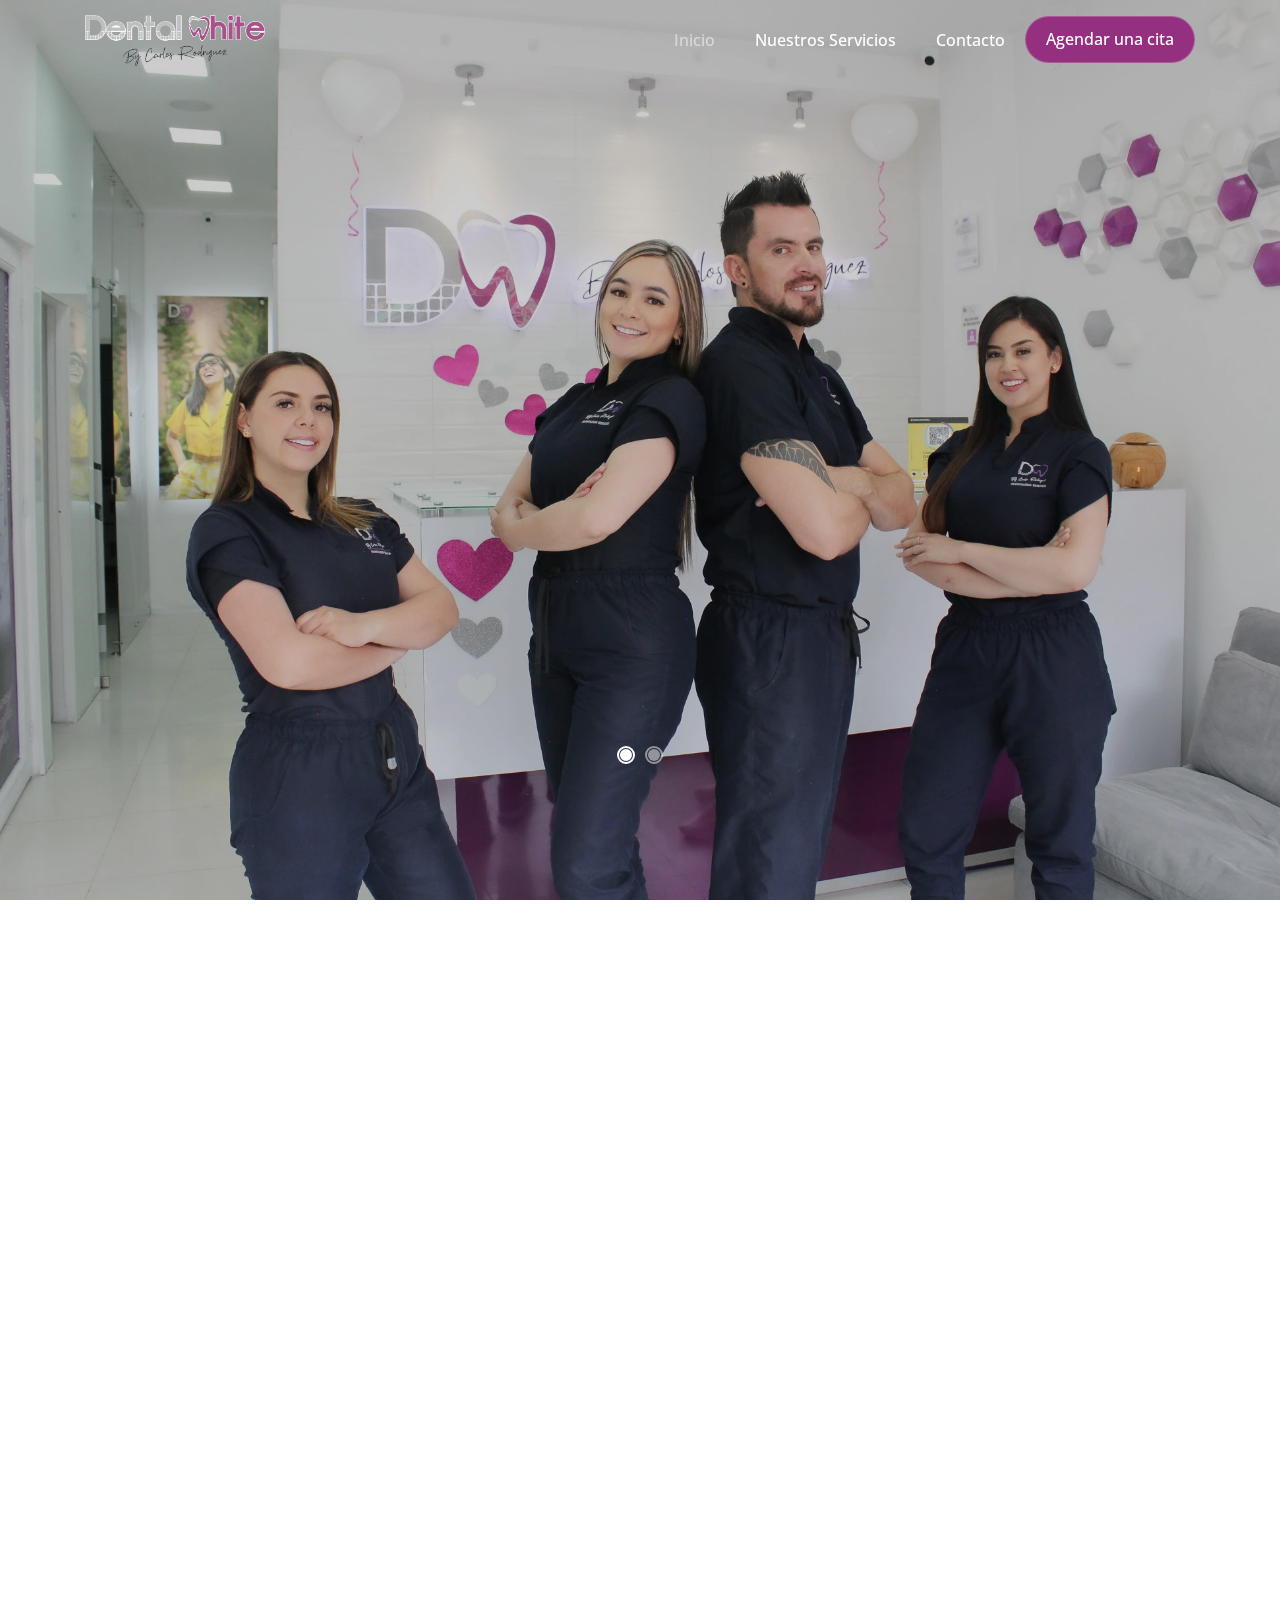
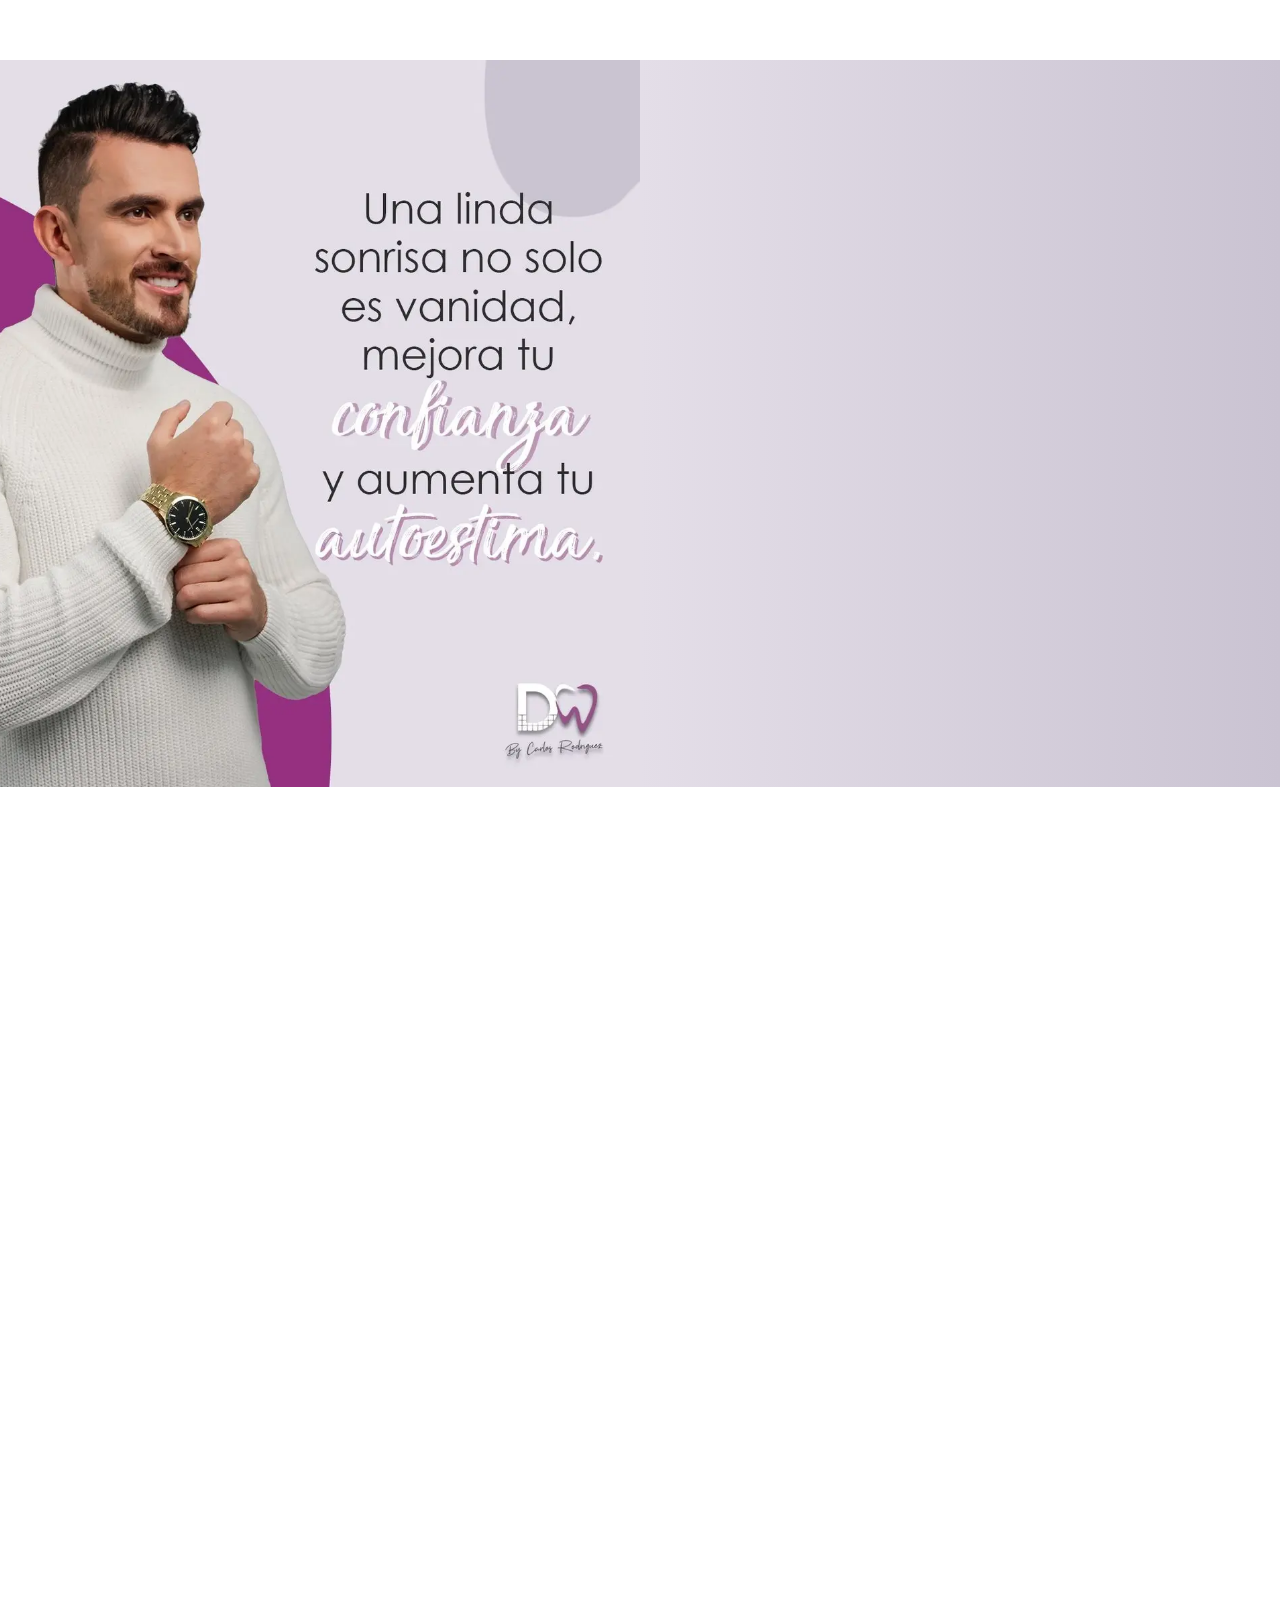
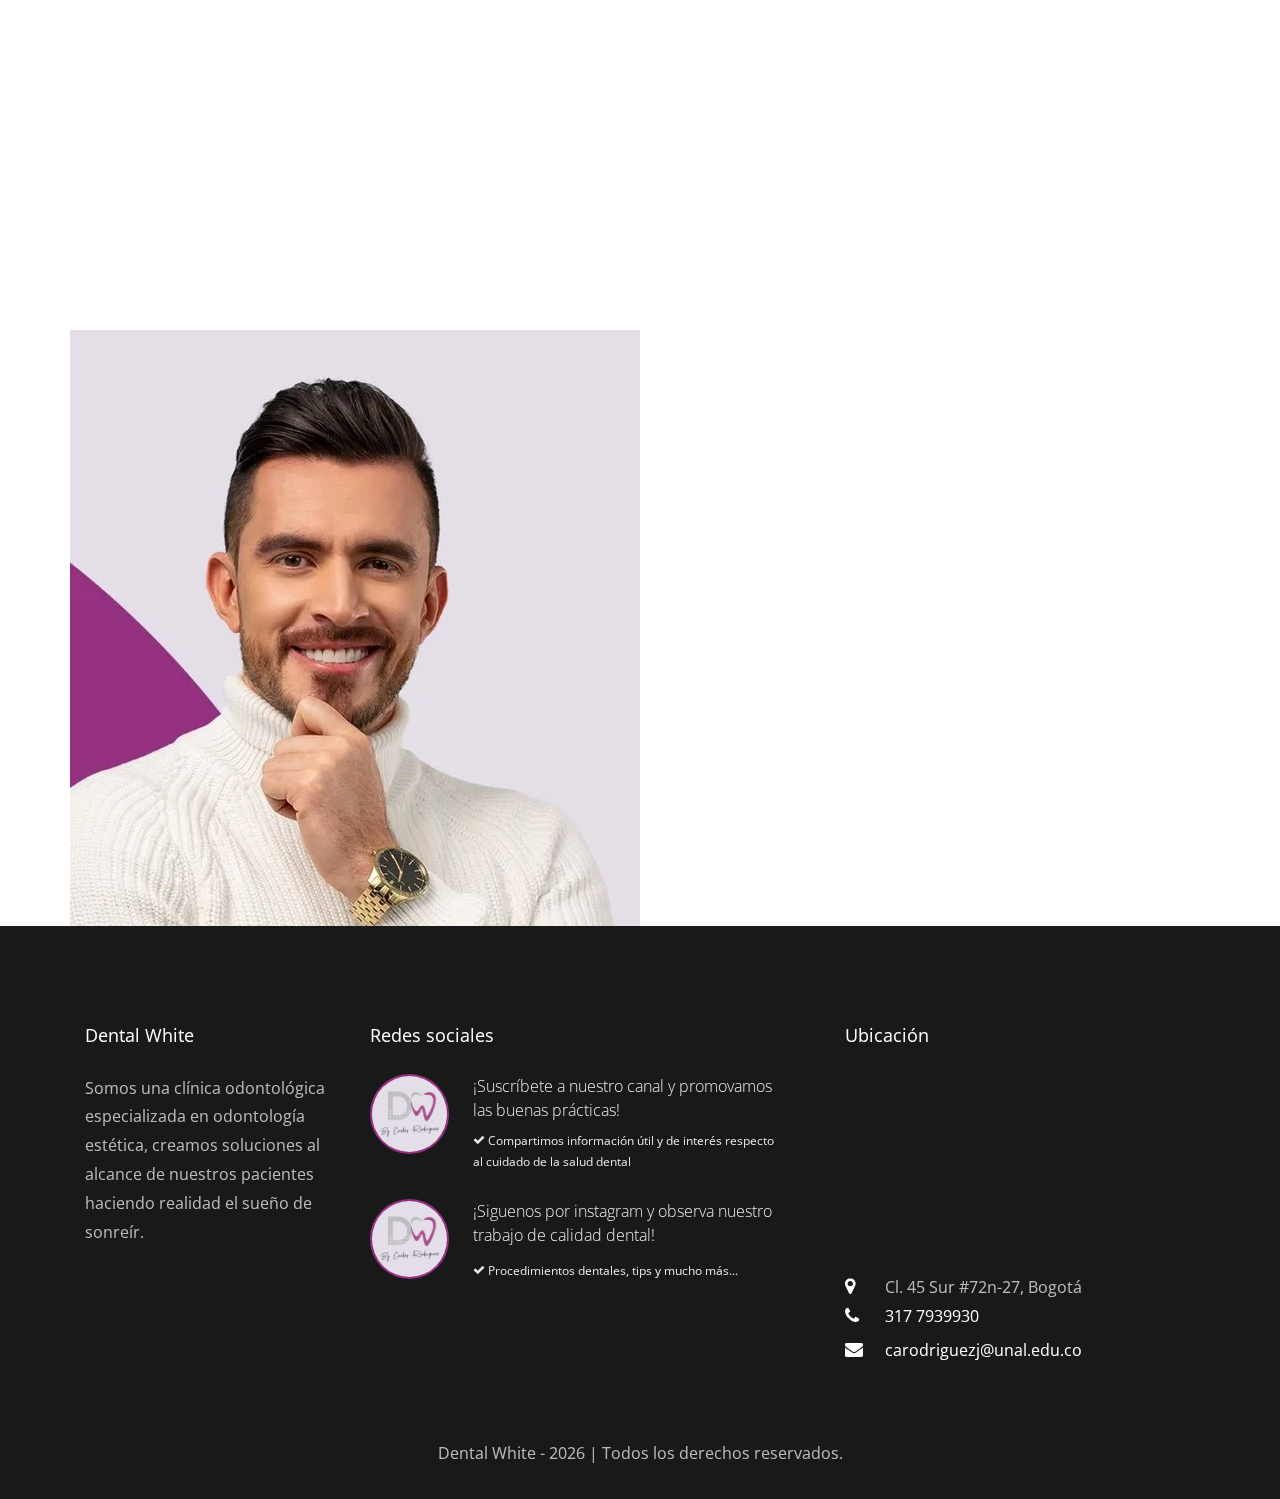
<file: index.html>
<!DOCTYPE html>
<html lang="es">

<head>
    <title>Dental White - Inicio</title>
    <meta charset="utf-8">
    <meta name="viewport" content="width=device-width, initial-scale=1, shrink-to-fit=no">
    <meta name="keywords" content="dentalwhite,dental white,clínica odontológica,odontología estética,odontología,estética dental,salud dental,atención dental,atención dental profesional,innovación odontológica,sonrisa,blanqueamiento dental,periodoncia,diseño de sonrisa,ortodoncia,implantes dentales,cirugía oral,endodoncia,Odontología Bogotá,Clínica dental Bogotá,Dentista en Bogotá,Implantes dentales Bogotá,Blanqueamiento dental Bogotá,Ortodoncia Bogotá,Odontólogo Bogotá,Salud dental Bogotá,Periodoncia Bogotá,Endodoncia Bogotá,Diseño de sonrisa Bogotá,Atención dental Bogotá,Consultorio dental Bogotá,Odontología estética Bogotá">
    <meta name="description" content="Somos una clínica odontológica especializada en odontología estética, creamos soluciones al alcance de nuestros pacientes haciendo realidad el sueño de sonreír.">
    <meta property="og:image" content="./images/2023/IMG_2258.jpg">
    <link href="https://fonts.googleapis.com/css?family=Open+Sans:300,400,500,600,700" rel="stylesheet">
    <link rel="stylesheet" href="./css/open-iconic-bootstrap.min.css">
    <link rel="stylesheet" href="./css/animate.css">
    <link rel="stylesheet" href="./css/owl.carousel.min.css">
    <link rel="stylesheet" href="./css/owl.theme.default.min.css">
    <link rel="stylesheet" href="./css/magnific-popup.css">
    <link rel="stylesheet" href="./css/aos.css">
    <link rel="stylesheet" href="./css/ionicons.min.css">
    <link rel="stylesheet" href="./css/bootstrap-datepicker.css">
    <link rel="stylesheet" href="./css/jquery.timepicker.css">
    <link rel="stylesheet" href="./css/flaticon.css">
    <link rel="stylesheet" href="./css/icomoon.css">
    <link rel="stylesheet" href="./css/style.css">
</head>

<body>
    <nav class="navbar navbar-expand-lg navbar-dark ftco_navbar bg-dark ftco-navbar-light" id="ftco-navbar">
        <div class="container">
            <a class="navbar-brand" href="index.html"><img class="logo img-responsive" src="./images/logo_dental.png" alt="Logo Dental White by Carlos Rodriguez"></a>
            <button class="navbar-toggler" type="button" data-toggle="collapse" data-target="#ftco-nav" aria-controls="ftco-nav" aria-expanded="false" aria-label="Menu de navegación">
	            <span class="oi oi-menu"></span> Menu
	        </button>

            <div class="collapse navbar-collapse" id="ftco-nav">
                <ul class="navbar-nav ml-auto">
                    <li class="nav-item active"><a href="index.html" class="nav-link">Inicio</a></li>
                    <li class="nav-item"><a href="./services.html" class="nav-link">Nuestros Servicios</a></li>
                    <!--<li class="nav-item"><a href="blog.html" class="nav-link">Blog</a></li>-->
                    <li class="nav-item"><a href="./contact.html" class="nav-link">Contacto</a></li>
                    <li class="nav-item cta"><a class="nav-link" href="https://wa.me/573177939930?text=Cordial+Saludo%2C+me+estoy+comunicando+desde+la+p%C3%A1gina+web%2C+quisiera+agendar+una+cita" target="_blank" rel="noopener noreferrer"><span>Agendar una cita</span></a></li>
                </ul>
            </div>
        </div>
    </nav>
    <!-- END nav -->
    
    <section class="home-slider owl-carousel">
        <div class="slider-item" style="background-image: url('./images/2023/IMG_2258.webp');">
            <div class="overlay"></div>
            <div class="container">
                <div class="row slider-text align-items-center" data-scrollax-parent="tSomos una clínica odontológica especializada en odontología estética, creamos soluciones al alcance de nuestros pacientes haciendo realidad el sueño de sonreír.rue">
                    <div class="col-md-8 col-sm-12 ftco-animate" data-scrollax=" properties: { translateY: '70%' }">
                        <h1 class="mb-4" data-scrollax="properties: { translateY: '30%', opacity: 1.6 }">Transformamos tu sonrisa</h1>
                        <p class="mb-4" data-scrollax="properties: { translateY: '30%', opacity: 1.6 }">La sonrisa de tus sueños, a solo un clic de distancia</p>
                        <p data-scrollax="properties: { translateY: '30%', opacity: 1.6 }"><a href="https://wa.me/573177939930?text=Cordial+Saludo%2C+me+estoy+comunicando+desde+la+p%C3%A1gina+web%2C+quisiera+agendar+una+cita" target="_blank" rel="noopener noreferrer" class="btn btn-primary px-4 py-3">¡Agenda tu cita ahora!</a></p>
                    </div>
                </div>
            </div>
        </div>
        <div class="slider-item" style="background-image: url('./images/2023/IMG_2260.webp');">
            <div class="overlay"></div>
            <div class="container">
                <div class="row slider-text align-items-center" data-scrollax-parent="true">
                    <div class="col-md-8 col-sm-12 ftco-animate" data-scrollax=" properties: { translateY: '70%' }">
                        <h1 class="mb-4" data-scrollax="properties: { translateY: '30%', opacity: 1.6 }">Sonríe con confianza: Tu sonrisa perfecta, nuestra pasión</h1>
                        <p class="mb-4">Más que una sonrisa: una obra maestra de confianza y estilo</p>
                        <p><a href="https://wa.me/573177939930?text=Cordial+Saludo%2C+me+estoy+comunicando+desde+la+p%C3%A1gina+web%2C+quisiera+agendar+una+cita" target="_blank" rel="noopener noreferrer" class="btn btn-primary px-4 py-3">¡Agenda tu cita ahora!</a></p>
                    </div>
                </div>
            </div>
        </div>
    </section>

    <!-- <section class="ftco-intro">
        <div class="container">
            <div class="row no-gutters">
                <div class="col-md-3 color-1 p-4">
                    <h3 class="mb-4">Emergency Cases</h3>
                    <p>A small river named Duden flows by their place and supplies</p>
                    <span class="phone-number">+ (123) 456 7890</span>
                </div>
                <div class="col-md-3 color-2 p-4">
                    <h3 class="mb-4">Opening Hours</h3>
                    <p class="openinghours d-flex">
                        <span>Monday - Friday</span>
                        <span>8:00 - 19:00</span>
                    </p>
                    <p class="openinghours d-flex">
                        <span>Saturday</span>
                        <span>10:00 - 17:00</span>
                    </p>
                    <p class="openinghours d-flex">
                        <span>Sunday</span>
                        <span>10:00 - 16:00</span>
                    </p>
                </div>
                <div class="col-md-6 color-3 p-4">
                    <h3 class="mb-2">Make an Appointment</h3>
                    <form action="#" class="appointment-form">
                        <div class="row">
                            <div class="col-sm-4">
                                <div class="form-group">
                                    <div class="select-wrap">
                                        <div class="icon"><span class="ion-ios-arrow-down"></span></div>
                                        <select name="" id="" class="form-control">
                      	<option value="">Department</option>
                        <option value="">Teeth Whitening</option>
                        <option value="">Teeth CLeaning</option>
                        <option value="">Quality Brackets</option>
                        <option value="">Modern Anesthetic</option>
                      </select>
                                    </div>
                                </div>
                            </div>
                            <div class="col-sm-4">
                                <div class="form-group">
                                    <div class="icon"><span class="icon-user"></span></div>
                                    <input type="text" class="form-control" id="appointment_name" placeholder="Name">
                                </div>
                            </div>
                            <div class="col-sm-4">
                                <div class="form-group">
                                    <div class="icon"><span class="icon-paper-plane"></span></div>
                                    <input type="text" class="form-control" id="appointment_email" placeholder="Email">
                                </div>
                            </div>
                        </div>
                        <div class="row">
                            <div class="col-sm-4">
                                <div class="form-group">
                                    <div class="icon"><span class="ion-ios-calendar"></span></div>
                                    <input type="text" class="form-control appointment_date" placeholder="Date">
                                </div>
                            </div>
                            <div class="col-sm-4">
                                <div class="form-group">
                                    <div class="icon"><span class="ion-ios-clock"></span></div>
                                    <input type="text" class="form-control appointment_time" placeholder="Time">
                                </div>
                            </div>
                            <div class="col-sm-4">
                                <div class="form-group">
                                    <div class="icon"><span class="icon-phone2"></span></div>
                                    <input type="text" class="form-control" id="phone" placeholder="Phone">
                                </div>
                            </div>
                        </div>

                        <div class="form-group">
                            <input type="submit" value="Make an Appointment" class="btn btn-primary">
                        </div>
                    </form>
                </div>
            </div>
        </div>
    </section> -->

    <section class="ftco-section ftco-services" id="services">
        <div class="container">
            <div class="row justify-content-center mb-5 pb-2">
                <div class="col-md-7 text-center heading-section ftco-animate">
                    <h2 class="mb-2">Nuestros servicios</h2>
                    <p>Nos apasiona el trabajo bien hecho, por eso vamos más allá de crear una sonrisa bonita, la salud dental, el correcto funcionamiento de tu boca y tu autoestima, proporcionamos soluciones soluciones al alcance de nuestros pacientes.</p>
                </div>
            </div>
            <div class="row">
                <div class="col-md-3 d-flex align-self-stretch ftco-animate">
                    <div class="media block-6 services d-block text-center">
                        <div class="icon d-flex justify-content-center align-items-center">
                            <span class="flaticon-tooth-1"></span>
                        </div>
                        <div class="media-body p-2 mt-3">
                            <h3 class="heading">Blanqueamiento Dental</h3>
                            <p>Recupera la luminosidad de tu sonrisa. Nuestro blanqueamiento dental elimina manchas y decoloraciones, devolviéndote dientes más blancos y radiantes en poco tiempo.</p>
                        </div>
                    </div>
                </div>
                <div class="col-md-3 d-flex align-self-stretch ftco-animate">
                    <div class="media block-6 services d-block text-center">
                        <div class="icon d-flex justify-content-center align-items-center">
                            <span class="flaticon-anesthesia"></span>
                        </div>
                        <div class="media-body p-2 mt-3">
                            <h3 class="heading">Periodoncia</h3>
                            <p>Cuida la salud de tus encías. Nuestros servicios de periodoncia tratan enfermedades periodontales y mantienen tus encías en óptimas condiciones, esenciales para una sonrisa sana.</p>
                        </div>
                    </div>
                </div>
                
                <div class="col-md-3 d-flex align-self-stretch ftco-animate">
                    <div class="media block-6 services d-block text-center">
                        <div class="icon d-flex justify-content-center align-items-center">
                            <span class="flaticon-dental-care"></span>
                        </div>
                        <div class="media-body p-2 mt-3">
                            <h3 class="heading">Diseño de sonrisa</h3>
                            <p>Transforma tu sonrisa en una obra maestra. Con el diseño de sonrisa, personalizamos tratamientos para corregir imperfecciones y mejorar la armonía de tu sonrisa, ¡resaltando tu belleza natural!</p>
                        </div>
                    </div>
                </div>
                <div class="col-md-3 d-flex align-self-stretch ftco-animate">
                    <div class="media block-6 services d-block text-center">
                        <div class="icon d-flex justify-content-center align-items-center">
                            <span class="flaticon-tooth-with-braces"></span>
                        </div>
                        <div class="media-body p-2 mt-3">
                            <h3 class="heading">Ortodoncia</h3>
                            <p>Logra una sonrisa alineada y hermosa. La ortodoncia corrige la posición de los dientes y la mordida, no solo mejorando la estética sino también la función oral.</p>
                        </div>
                    </div>
                </div>
            </div>
        </div>
        <div class="container-wrap mt-5">
            <div class="row d-flex no-gutters">
                <div class="col-md-6 img img-left" style="background-image: url(images/CarlosRodriguez.webp);">
                </div>
                <div class="col-md-6 d-flex">
                    <div class="about-wrap">
                        <div class="heading-section heading-section-white mb-5 ftco-animate">
                            <h2 class="mb-2">Atención dental profesional</h2>
                            <p>Somos una clínica odontológica especializada en odontología estética, creamos soluciones al alcance de nuestros pacientes haciendo realidad el sueño de sonreír.</p>
                        </div>
                        <div class="list-services d-flex ftco-animate">
                            <div class="icon d-flex justify-content-center align-items-center">
                                <span class="icon-check2"></span>
                            </div>
                            <div class="text">
                                <h3>Experiencia profesional</h3>
                                <p>Contamos con el mejor equipo de especialistas liderados por el <b>Dr. Carlos Rodriguez.</b></p>
                            </div>
                        </div>
                        <div class="list-services d-flex ftco-animate">
                            <div class="icon d-flex justify-content-center align-items-center">
                                <span class="icon-check2"></span>
                            </div>
                            <div class="text">
                                <h3>Calidad de servicios</h3>
                                <p>Tenemos los mejores estándares de calidad y bioseguridad para brindarte la mayor seguridad durante tu tratamiento.
                                </p>
                            </div>
                        </div>
                        <div class="list-services d-flex ftco-animate">
                            <div class="icon d-flex justify-content-center align-items-center">
                                <span class="icon-check2"></span>
                            </div>
                            <div class="text">
                                <h3>Soluciones personalizadas</h3>
                                <p>Aquí no eres un paciente más, tu tratamiento es único para nosotros.</p>
                            </div>
                        </div>
                    </div>
                </div>
            </div>
        </div>
    </section>

    <section class="ftco-section">
        <div class="container">
            <div class="row justify-content-center mb-5 pb-3">
                <div class="col-md-7 text-center heading-section ftco-animate">
                    <h2 class="mb-2">Innovación Odontológica</h2>
                    <p>En nuestros consultorios, la excelencia se encuentra en cada detalle. Experimenta la diferencia con nuestra tecnología odontológica de calidad, diseñada para brindarte una experiencia de tratamiento superior.</p>
                </div>
            </div>
            <div class="row">
                <div class="col-md-4 ftco-animate">
                    <div class="blog-entry">
                        <a href="services.html" class="block-20" style="background-image: url('./images/2023/IMG_2216.jpg');"></a>
                    </div>
                </div>
                <div class="col-md-4 ftco-animate">
                    <div class="blog-entry" data-aos-delay="100">
                        <a href="services.html" class="block-20" style="background-image: url('./images/2023/IMG_2250.jpg');"></a>
                    </div>
                </div>
                <div class="col-md-4 ftco-animate">
                    <div class="blog-entry" data-aos-delay="200">
                        <a href="services.html" class="block-20" style="background-image: url('./images/2023/IMG_2211.jpg');"></a>
                    </div>
                </div>
            </div>
        </div>
    </section>

    <section class="ftco-gallery">
        <div class="container-wrap">
            <div class="row no-gutters">
                <div class="col-md-3 ftco-animate">
                    <a href="https://www.instagram.com/dentalwhite1983/" target="_blank" rel="noopener noreferrer" class="gallery img d-flex align-items-center" style="background-image: url(images/CarlosRodriguezDOC.webp);">
                    </a>
                </div>
                <div class="col-md-3 ftco-animate">
                    <a href="https://www.instagram.com/dentalwhite1983/" target="_blank" rel="noopener noreferrer" class="gallery img d-flex align-items-center" style="background-image: url(images/antes-despues_1.jpg); background-position: center left;">
                    </a>
                </div>
                <div class="col-md-3 ftco-animate">
                    <a href="https://www.instagram.com/dentalwhite1983/" target="_blank" rel="noopener noreferrer" class="gallery img d-flex align-items-center" style="background-image: url(images/paciente.jpg); background-position: center left;">
                    </a>
                </div>
                <div class="col-md-3 ftco-animate">
                    <a href="https://www.instagram.com/dentalwhite1983/" target="_blank" rel="noopener noreferrer" class="gallery img d-flex align-items-center" style="background-image: url(images/antes-despues_3.jpg); background-position: center left;">
                    </a>
                </div>
            </div>
        </div>
    </section>

    <div class="elfsight-app-f1046fde-1181-4ea8-a579-d97af449da40"></div>
    <!-- <section class="ftco-section testimony-section bg-light">
        <div class="container">
            <div class="row justify-content-center mb-5 pb-3">
                <div class="col-md-7 text-center heading-section ftco-animate">
                    <h2 class="mb-2">Testimonios</h2>
                    <span class="subheading">Nuestros clientes satisfechos</span>
                </div>
            </div>
            <div class="row justify-content-center ftco-animate">
                <div class="col-md-8">
                    <div class="carousel-testimony owl-carousel ftco-owl">
                        <div class="item">
                            <div class="testimony-wrap p-4 pb-5">
                                <div class="user-img mb-5" style="background-image: url(images/person_1.jpg)">
                                    <span class="quote d-flex align-items-center justify-content-center">
                    <i class="icon-quote-left"></i>
                  </span>
                                </div>
                                <div class="text text-center">
                                    <p class="mb-5">Even the all-powerful Pointing has no control about the blind texts it is an almost unorthographic life One day however a small line of blind text by the name of Lorem Ipsum decided to leave for the far World of Grammar.</p>
                                    <p class="name">Dennis Green</p>
                                    <span class="position">Marketing Manager</span>
                                </div>
                            </div>
                        </div>
                        <div class="item">
                            <div class="testimony-wrap p-4 pb-5">
                                <div class="user-img mb-5" style="background-image: url(images/person_2.jpg)">
                                    <span class="quote d-flex align-items-center justify-content-center">
                    <i class="icon-quote-left"></i>
                  </span>
                                </div>
                                <div class="text text-center">
                                    <p class="mb-5">Far far away, behind the word mountains, far from the countries Vokalia and Consonantia, there live the blind texts.</p>
                                    <p class="name">Dennis Green</p>
                                    <span class="position">Interface Designer</span>
                                </div>
                            </div>
                        </div>
                        <div class="item">
                            <div class="testimony-wrap p-4 pb-5">
                                <div class="user-img mb-5" style="background-image: url(images/person_3.jpg)">
                                    <span class="quote d-flex align-items-center justify-content-center">
                    <i class="icon-quote-left"></i>
                  </span>
                                </div>
                                <div class="text text-center">
                                    <p class="mb-5">Far far away, behind the word mountains, far from the countries Vokalia and Consonantia, there live the blind texts.</p>
                                    <p class="name">Dennis Green</p>
                                    <span class="position">UI Designer</span>
                                </div>
                            </div>
                        </div>
                        <div class="item">
                            <div class="testimony-wrap p-4 pb-5">
                                <div class="user-img mb-5" style="background-image: url(images/person_1.jpg)">
                                    <span class="quote d-flex align-items-center justify-content-center">
                    <i class="icon-quote-left"></i>
                  </span>
                                </div>
                                <div class="text text-center">
                                    <p class="mb-5">Far far away, behind the word mountains, far from the countries Vokalia and Consonantia, there live the blind texts.</p>
                                    <p class="name">Dennis Green</p>
                                    <span class="position">Web Developer</span>
                                </div>
                            </div>
                        </div>
                        <div class="item">
                            <div class="testimony-wrap p-4 pb-5">
                                <div class="user-img mb-5" style="background-image: url(images/person_1.jpg)">
                                    <span class="quote d-flex align-items-center justify-content-center">
                    <i class="icon-quote-left"></i>
                  </span>
                                </div>
                                <div class="text text-center">
                                    <p class="mb-5">Far far away, behind the word mountains, far from the countries Vokalia and Consonantia, there live the blind texts.</p>
                                    <p class="name">Dennis Green</p>
                                    <span class="position">System Analytics</span>
                                </div>
                            </div>
                        </div>
                    </div>
                </div>
            </div>
        </div>
    </section>
 -->
    <section class="ftco-quote">
        <div class="container">
            <div class="row">
                <div class="col-md-6" style="background-image:url(images/CarlosRodriguez2.webp)">
                </div>
                <div class="col-md-6 py-5 pl-md-5">
                    <div class="heading-section mb-5 ftco-animate">
                        <h2 class="mb-2">Obtenga una cotización gratuita</h2>
                    </div>
                    <form class="ftco-animate" action="https://formsubmit.co/carodriguezj@unal.edu.co" method="POST">
                        <div class="row">
                            <div class="col-md-6">
                                <div class="form-group">
                                    <input type="text" name="nombre" class="form-control" placeholder="Nombre completo">
                                </div>
                            </div>
                            <div class="col-md-6">
                                <div class="form-group">
                                    <input type="email" name="email" class="form-control" placeholder="Email">
                                </div>
                            </div>
                            <div class="col-md-6">
                                <div class="form-group">
                                    <input type="tel" name="tel" class="form-control" placeholder="Teléfono celular">
                                </div>
                            </div>
                            <div class="col-md-12">
                                <div class="form-group">
                                    <textarea name="mensaje" cols="30" rows="7" class="form-control" placeholder="Mensaje"></textarea>
                                </div>
                            </div>
                            <div class="col-md-12">
                                <div class="form-group">
                                    <input type="submit" value="Enviar" class="btn btn-primary py-3 px-5">
                                </div>
                            </div>
                        </div>
                        <input type="hidden" name="_captcha" value="false">
                        <input type="hidden" name="_subject" value="¡Mensaje importante! - www">
                        <input type="hidden" name="_template" value="box">
                        <input type="hidden" name="_next" value="https://dwbycarlosrodriguez.co/">
                    </form>
                </div>
            </div>
        </div>
    </section>
    <footer class="ftco-footer ftco-bg-dark ftco-section">
        <div class="container">
            <div class="row mb-5">
                <div class="col-md-3">
                    <div class="ftco-footer-widget mb-4">
                        <h2 class="ftco-heading-2">Dental White</h2>
                        <p> Somos una clínica odontológica especializada en odontología estética, creamos soluciones al alcance de nuestros pacientes haciendo realidad el sueño de sonreír.
                        </p>
                    </div>
                    <ul class="ftco-footer-social list-unstyled float-md-left float-lft ">
                        <li class="ftco-animate">
                            <a href="https://www.instagram.com/dentalwhite1983/" target="_blank" rel="noopener noreferrer">
                                <span class="icon-instagram"></span></a>
                        </li>
                        <li class="ftco-animate">
                            <a href="https://www.youtube.com/channel/UCXoaktVVMmKJUgxPCrG81UA" target="_blank" rel="noopener noreferrer">
                                <span class="icon-youtube"></span></a>
                        </li>
                        <li class="ftco-animate">
                            <a href="https://www.facebook.com/DentalwhiteByCarlosRodriguez" target="_blank" rel="noopener noreferrer">
                                <span class="icon-facebook"></span></a>
                        </li>
                    </ul>
                </div>
                <div class="col-md-5 pr-md-5">
                    <div class="ftco-footer-widget mb-4">
                        <h2 class="ftco-heading-2">Redes sociales</h2>
                        <div class="block-21 mb-4 d-flex">
                            <a class="blog-img mr-4" style="background-image: url(images/dw.jpg);"></a>
                            <div class="text">
                                <h3 class="heading"><a href="https://www.youtube.com/channel/UCXoaktVVMmKJUgxPCrG81UA" target="_blank" rel="noopener noreferrer">¡Suscríbete a nuestro canal y promovamos las buenas prácticas!</a></h3>
                                <div class="meta">
                                    <div><span class="icon-check"></span> Compartimos información útil y de interés respecto al cuidado de la salud dental</div>
                                </div>
                            </div>
                        </div>
                        <div class="block-21 mb-4 d-flex">
                            <a class="blog-img mr-4" style="background-image: url(images/dw.jpg);"></a>
                            <div class="text">
                                <h3 class="heading"><a href="https://www.instagram.com/dentalwhite1983/" target="_blank" rel="noopener noreferrer">¡Siguenos por instagram y observa nuestro trabajo de calidad dental!</a></h3>
                                <div class="meta">
                                    <div><span class="icon-check"></span> Procedimientos dentales, tips y mucho más...</div>
                                </div>
                            </div>
                        </div>
                    </div>
                </div>
                <div class="col-md-4">
                    <div class="ftco-footer-widget mb-4">
                        <h2 class="ftco-heading-2">Ubicación</h2>
                        <div class="block-23 mb-3">
                            <ul>
                                <li><iframe src="https://www.google.com/maps/embed?pb=!1m18!1m12!1m3!1d3976.9399593964154!2d-74.15403909999999!3d4.6047733!2m3!1f0!2f0!3f0!3m2!1i1024!2i768!4f13.1!3m3!1m2!1s0x8e3f9eec0d776ae3%3A0x697a9eb468d77aa9!2sCl.%2045%20Sur%20%2372n-27%2C%20Bogot%C3%A1!5e0!3m2!1ses-419!2sco!4v1667862649800!5m2!1ses-419!2sco" style="height: 190px;width: 100%;border:0;" allowfullscreen="" loading="lazy" title="ubicación en el mapa" referrerpolicy="no-referrer-when-downgrade"></iframe></li>
                                <li><span class="icon icon-map-marker"></span><span class="text">Cl. 45 Sur #72n-27, Bogotá</span></li>
                                <li><a href="tel:+573177939930"><span class="icon icon-phone"></span><span class="text">317 7939930</span></a></li>
                                <li><a href="mailto:carodriguezj@unal.edu.co"><span class="icon icon-envelope"></span><span class="text">carodriguezj@unal.edu.co</span></a></li>
                            </ul>
                        </div>
                    </div>
                </div>
            </div>
            <div class="row">
                <div class="col-md-12 text-center">
                    <p>Dental White -
                        <script>
                            document.write(new Date().getFullYear());
                        </script> | Todos los derechos reservados.
                    </p>
                </div>
            </div>
        </div>
    </footer>
    <!-- btn scroll up -->
    <a id="scroll-up" class="scroll-up" href="#" title="Volver arriba">
        <svg viewBox="0 0 24 24" xmlns="http://www.w3.org/2000/svg">
          <path d="M0 0h24v24H0z" fill="none"></path>
          <path fill="rgba(255,255,255,1)" d="M11.9997 10.8284L7.04996 15.7782L5.63574 14.364L11.9997 8L18.3637 14.364L16.9495 15.7782L11.9997 10.8284Z"></path>
        </svg>
    </a>

    <a id="whatsapp" class="btn-whatsapp" href="https://wa.me/573177939930?text=Cordial+Saludo%2C+me+estoy+comunicando+desde+la+p%C3%A1gina+web%2C+quisiera+agendar+una+cita" title="Contacto Whatsapp">
        <svg xmlns="http://www.w3.org/2000/svg" x="0px" y="0px" width="48" height="48" viewBox="0 0 48 48">
            <path fill="#fff" d="M4.868,43.303l2.694-9.835C5.9,30.59,5.026,27.324,5.027,23.979C5.032,13.514,13.548,5,24.014,5c5.079,0.002,9.845,1.979,13.43,5.566c3.584,3.588,5.558,8.356,5.556,13.428c-0.004,10.465-8.522,18.98-18.986,18.98c-0.001,0,0,0,0,0h-0.008c-3.177-0.001-6.3-0.798-9.073-2.311L4.868,43.303z"></path><path fill="#fff" d="M4.868,43.803c-0.132,0-0.26-0.052-0.355-0.148c-0.125-0.127-0.174-0.312-0.127-0.483l2.639-9.636c-1.636-2.906-2.499-6.206-2.497-9.556C4.532,13.238,13.273,4.5,24.014,4.5c5.21,0.002,10.105,2.031,13.784,5.713c3.679,3.683,5.704,8.577,5.702,13.781c-0.004,10.741-8.746,19.48-19.486,19.48c-3.189-0.001-6.344-0.788-9.144-2.277l-9.875,2.589C4.953,43.798,4.911,43.803,4.868,43.803z"></path><path fill="#cfd8dc" d="M24.014,5c5.079,0.002,9.845,1.979,13.43,5.566c3.584,3.588,5.558,8.356,5.556,13.428c-0.004,10.465-8.522,18.98-18.986,18.98h-0.008c-3.177-0.001-6.3-0.798-9.073-2.311L4.868,43.303l2.694-9.835C5.9,30.59,5.026,27.324,5.027,23.979C5.032,13.514,13.548,5,24.014,5 M24.014,42.974C24.014,42.974,24.014,42.974,24.014,42.974C24.014,42.974,24.014,42.974,24.014,42.974 M24.014,42.974C24.014,42.974,24.014,42.974,24.014,42.974C24.014,42.974,24.014,42.974,24.014,42.974 M24.014,4C24.014,4,24.014,4,24.014,4C12.998,4,4.032,12.962,4.027,23.979c-0.001,3.367,0.849,6.685,2.461,9.622l-2.585,9.439c-0.094,0.345,0.002,0.713,0.254,0.967c0.19,0.192,0.447,0.297,0.711,0.297c0.085,0,0.17-0.011,0.254-0.033l9.687-2.54c2.828,1.468,5.998,2.243,9.197,2.244c11.024,0,19.99-8.963,19.995-19.98c0.002-5.339-2.075-10.359-5.848-14.135C34.378,6.083,29.357,4.002,24.014,4L24.014,4z"></path><path fill="#40c351" d="M35.176,12.832c-2.98-2.982-6.941-4.625-11.157-4.626c-8.704,0-15.783,7.076-15.787,15.774c-0.001,2.981,0.833,5.883,2.413,8.396l0.376,0.597l-1.595,5.821l5.973-1.566l0.577,0.342c2.422,1.438,5.2,2.198,8.032,2.199h0.006c8.698,0,15.777-7.077,15.78-15.776C39.795,19.778,38.156,15.814,35.176,12.832z"></path><path fill="#fff" fill-rule="evenodd" d="M19.268,16.045c-0.355-0.79-0.729-0.806-1.068-0.82c-0.277-0.012-0.593-0.011-0.909-0.011c-0.316,0-0.83,0.119-1.265,0.594c-0.435,0.475-1.661,1.622-1.661,3.956c0,2.334,1.7,4.59,1.937,4.906c0.237,0.316,3.282,5.259,8.104,7.161c4.007,1.58,4.823,1.266,5.693,1.187c0.87-0.079,2.807-1.147,3.202-2.255c0.395-1.108,0.395-2.057,0.277-2.255c-0.119-0.198-0.435-0.316-0.909-0.554s-2.807-1.385-3.242-1.543c-0.435-0.158-0.751-0.237-1.068,0.238c-0.316,0.474-1.225,1.543-1.502,1.859c-0.277,0.317-0.554,0.357-1.028,0.119c-0.474-0.238-2.002-0.738-3.815-2.354c-1.41-1.257-2.362-2.81-2.639-3.285c-0.277-0.474-0.03-0.731,0.208-0.968c0.213-0.213,0.474-0.554,0.712-0.831c0.237-0.277,0.316-0.475,0.474-0.791c0.158-0.317,0.079-0.594-0.04-0.831C20.612,19.329,19.69,16.983,19.268,16.045z" clip-rule="evenodd"></path>
        </svg>
    </a>
    <!-- loader -->
    <div id="ftco-loader" class="show fullscreen"><svg class="circular" width="48px" height="48px"><circle class="path-bg" cx="24" cy="24" r="22" fill="none" stroke-width="4" stroke="#eeeeee"/><circle class="path" cx="24" cy="24" r="22" fill="none" stroke-width="4" stroke-miterlimit="10" stroke="#953080"/></svg></div>

    <script src="./js/jquery.min.js"></script>
    <script src="./js/jquery-migrate-3.0.1.min.js"></script>
    <script src="./js/popper.min.js"></script>
    <script src="./js/bootstrap.min.js"></script>
    <script src="./js/jquery.easing.1.3.js"></script>
    <script src="./js/jquery.waypoints.min.js"></script>
    <script src="./js/jquery.stellar.min.js"></script>
    <script src="./js/owl.carousel.min.js"></script>
    <script src="./js/jquery.magnific-popup.min.js"></script>
    <script src="./js/aos.js"></script>
    <script src="./js/jquery.animateNumber.min.js"></script>
    <script src="./js/bootstrap-datepicker.js"></script>
    <script src="./js/jquery.timepicker.min.js"></script>
    <script src="./js/scrollax.min.js"></script>
    <script src="./js/main.js"></script>
    <script src="./js/scrollUp.js"></script>
    <script src="https://static.elfsight.com/platform/platform.js" data-use-service-core defer></script>
</body>

</html>
</file>
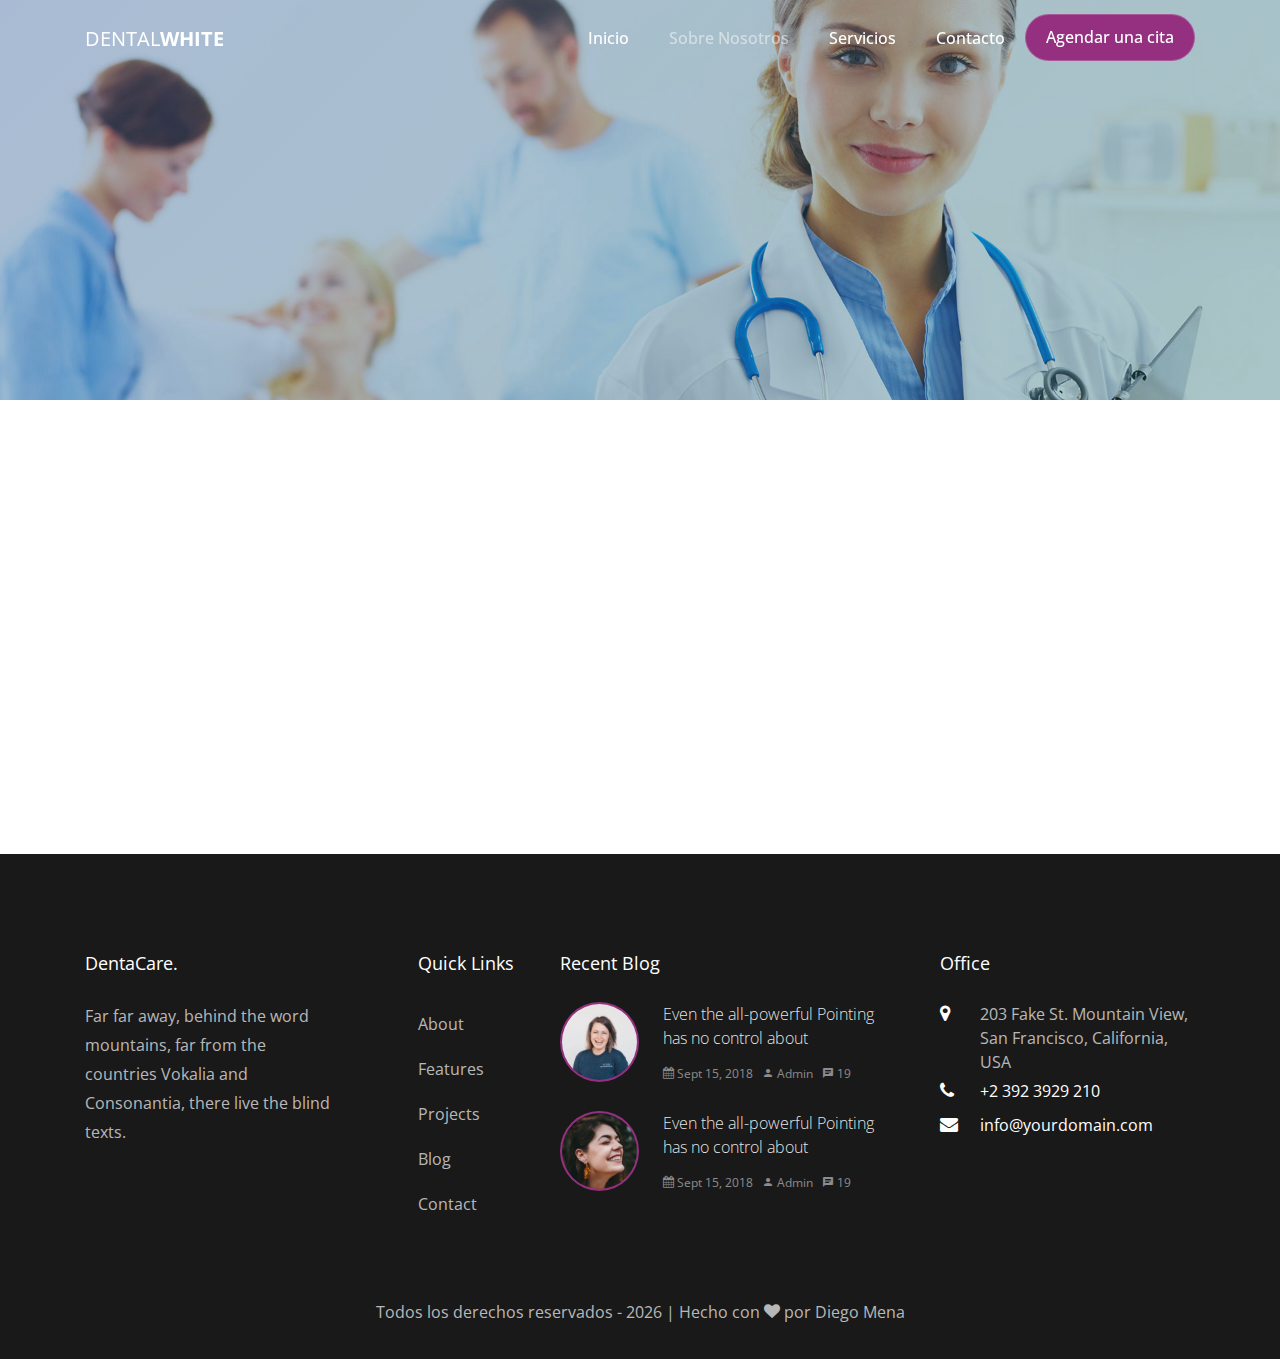
<file: about.html>
<!DOCTYPE html>
<html lang="es">

<head>
    <title>Dental White - Sobre Nosotros</title>
    <meta charset="utf-8">
    <meta name="viewport" content="width=device-width, initial-scale=1, shrink-to-fit=no">

    <link href="https://fonts.googleapis.com/css?family=Open+Sans:300,400,500,600,700" rel="stylesheet">

    <link rel="stylesheet" href="css/open-iconic-bootstrap.min.css">
    <link rel="stylesheet" href="css/animate.css">

    <link rel="stylesheet" href="css/owl.carousel.min.css">
    <link rel="stylesheet" href="css/owl.theme.default.min.css">
    <link rel="stylesheet" href="css/magnific-popup.css">

    <link rel="stylesheet" href="css/aos.css">

    <link rel="stylesheet" href="css/ionicons.min.css">

    <link rel="stylesheet" href="css/bootstrap-datepicker.css">
    <link rel="stylesheet" href="css/jquery.timepicker.css">


    <link rel="stylesheet" href="css/flaticon.css">
    <link rel="stylesheet" href="css/icomoon.css">
    <link rel="stylesheet" href="css/style.css">
</head>

<body>

    <nav class="navbar navbar-expand-lg navbar-dark ftco_navbar bg-dark ftco-navbar-light" id="ftco-navbar">
        <div class="container">
            <a class="navbar-brand" href="index.html">Dental<span>White</span></a>
            <button class="navbar-toggler" type="button" data-toggle="collapse" data-target="#ftco-nav" aria-controls="ftco-nav" aria-expanded="false" aria-label="Toggle navigation">
	        <span class="oi oi-menu"></span> Menu
	      </button>

            <div class="collapse navbar-collapse" id="ftco-nav">
                <ul class="navbar-nav ml-auto">
                    <li class="nav-item"><a href="index.html" class="nav-link">Inicio</a></li>
                    <li class="nav-item active"><a href="about.html" class="nav-link">Sobre Nosotros</a></li>
                    <li class="nav-item"><a href="services.html" class="nav-link">Servicios</a></li>
                    <!--<li class="nav-item"><a href="doctors.html" class="nav-link">Doctors</a></li>
                    <li class="nav-item"><a href="blog.html" class="nav-link">Blog</a></li>-->
                    <li class="nav-item"><a href="contact.html" class="nav-link">Contacto</a></li>
                    <li class="nav-item cta"><a href="contact.html" class="nav-link" data-toggle="modal" data-target="#modalRequest"><span>Agendar una cita</span></a></li>
                </ul>
            </div>
        </div>
    </nav>
    <!-- END nav -->

    <section class="home-slider owl-carousel">
        <div class="slider-item bread-item" style="background-image: url('images/bg_1.jpg');" data-stellar-background-ratio="0.5">
            <div class="overlay"></div>
            <div class="container" data-scrollax-parent="true">
                <div class="row slider-text align-items-end">
                    <div class="col-md-7 col-sm-12 ftco-animate mb-5">
                        <p class="breadcrumbs" data-scrollax=" properties: { translateY: '70%', opacity: 1.6}"><span class="mr-2"><a href="index.html">Inicio</a></span> <span>Sobre Nosotros</span></p>
                        <h1 class="mb-3" data-scrollax=" properties: { translateY: '70%', opacity: .9}">Sobre Nosotros</h1>
                    </div>
                </div>
            </div>
        </div>
    </section>

    <section class="ftco-section">
        <div class="container">
            <div class="row d-md-flex">
                <div class="col-md-6 ftco-animate img about-image order-md-last" style="background-image: url(images/about.jpg);">
                </div>
                <div class="col-md-6 ftco-animate pr-md-5 order-md-first">
                    <div class="row">
                        <div class="col-md-12 nav-link-wrap mb-5">
                            <div class="nav ftco-animate nav-pills" id="v-pills-tab" role="tablist" aria-orientation="vertical">
                                <a class="nav-link active" id="v-pills-whatwedo-tab" data-toggle="pill" href="#v-pills-whatwedo" role="tab" aria-controls="v-pills-whatwedo" aria-selected="true">Qué hacemos</a>

                                <a class="nav-link" id="v-pills-mission-tab" data-toggle="pill" href="#v-pills-mission" role="tab" aria-controls="v-pills-mission" aria-selected="false">Nuestra Misión</a>

                                <a class="nav-link" id="v-pills-goal-tab" data-toggle="pill" href="#v-pills-goal" role="tab" aria-controls="v-pills-goal" aria-selected="false">Objetivos</a>
                            </div>
                        </div>
                        <div class="col-md-12 d-flex align-items-center">

                            <div class="tab-content ftco-animate" id="v-pills-tabContent">

                                <div class="tab-pane fade show active" id="v-pills-whatwedo" role="tabpanel" aria-labelledby="v-pills-whatwedo-tab">
                                    <div>
                                        <h2 class="mb-4">We Offer High Quality Services</h2>
                                        <p>Far far away, behind the word mountains, far from the countries Vokalia and Consonantia, there live the blind texts. Separated they live in Bookmarksgrove right at the coast of the Semantics, a large language ocean.</p>
                                        <p>Lorem ipsum dolor sit amet, consectetur adipisicing elit. Nesciunt voluptate, quibusdam sunt iste dolores consequatur</p>
                                    </div>
                                </div>

                                <div class="tab-pane fade" id="v-pills-mission" role="tabpanel" aria-labelledby="v-pills-mission-tab">
                                    <div>
                                        <h2 class="mb-4">To Accomodate All Patients</h2>
                                        <p>Far far away, behind the word mountains, far from the countries Vokalia and Consonantia, there live the blind texts. Separated they live in Bookmarksgrove right at the coast of the Semantics, a large language ocean.</p>
                                        <p>Lorem ipsum dolor sit amet, consectetur adipisicing elit. Nesciunt voluptate, quibusdam sunt iste dolores consequatur</p>
                                    </div>
                                </div>

                                <div class="tab-pane fade" id="v-pills-goal" role="tabpanel" aria-labelledby="v-pills-goal-tab">
                                    <div>
                                        <h2 class="mb-4">Help Our Customers Needs</h2>
                                        <p>Far far away, behind the word mountains, far from the countries Vokalia and Consonantia, there live the blind texts. Separated they live in Bookmarksgrove right at the coast of the Semantics, a large language ocean.</p>
                                        <p>Lorem ipsum dolor sit amet, consectetur adipisicing elit. Nesciunt voluptate, quibusdam sunt iste dolores consequatur</p>
                                    </div>
                                </div>
                            </div>
                        </div>
                    </div>
                </div>
            </div>
        </div>
    </section>

    <footer class="ftco-footer ftco-bg-dark ftco-section">
        <div class="container">
            <div class="row mb-5">
                <div class="col-md-3">
                    <div class="ftco-footer-widget mb-4">
                        <h2 class="ftco-heading-2">DentaCare.</h2>
                        <p>Far far away, behind the word mountains, far from the countries Vokalia and Consonantia, there live the blind texts.</p>
                    </div>
                    <ul class="ftco-footer-social list-unstyled float-md-left float-lft ">
                        <li class="ftco-animate"><a href="#"><span class="icon-twitter"></span></a></li>
                        <li class="ftco-animate"><a href="#"><span class="icon-facebook"></span></a></li>
                        <li class="ftco-animate"><a href="#"><span class="icon-instagram"></span></a></li>
                    </ul>
                </div>
                <div class="col-md-2">
                    <div class="ftco-footer-widget mb-4 ml-md-5">
                        <h2 class="ftco-heading-2">Quick Links</h2>
                        <ul class="list-unstyled">
                            <li><a href="#" class="py-2 d-block">About</a></li>
                            <li><a href="#" class="py-2 d-block">Features</a></li>
                            <li><a href="#" class="py-2 d-block">Projects</a></li>
                            <li><a href="#" class="py-2 d-block">Blog</a></li>
                            <li><a href="#" class="py-2 d-block">Contact</a></li>
                        </ul>
                    </div>
                </div>
                <div class="col-md-4 pr-md-4">
                    <div class="ftco-footer-widget mb-4">
                        <h2 class="ftco-heading-2">Recent Blog</h2>
                        <div class="block-21 mb-4 d-flex">
                            <a class="blog-img mr-4" style="background-image: url(images/image_1.jpg);"></a>
                            <div class="text">
                                <h3 class="heading"><a href="#">Even the all-powerful Pointing has no control about</a></h3>
                                <div class="meta">
                                    <div><a href="#"><span class="icon-calendar"></span> Sept 15, 2018</a></div>
                                    <div><a href="#"><span class="icon-person"></span> Admin</a></div>
                                    <div><a href="#"><span class="icon-chat"></span> 19</a></div>
                                </div>
                            </div>
                        </div>
                        <div class="block-21 mb-4 d-flex">
                            <a class="blog-img mr-4" style="background-image: url(images/image_2.jpg);"></a>
                            <div class="text">
                                <h3 class="heading"><a href="#">Even the all-powerful Pointing has no control about</a></h3>
                                <div class="meta">
                                    <div><a href="#"><span class="icon-calendar"></span> Sept 15, 2018</a></div>
                                    <div><a href="#"><span class="icon-person"></span> Admin</a></div>
                                    <div><a href="#"><span class="icon-chat"></span> 19</a></div>
                                </div>
                            </div>
                        </div>
                    </div>
                </div>
                <div class="col-md-3">
                    <div class="ftco-footer-widget mb-4">
                        <h2 class="ftco-heading-2">Office</h2>
                        <div class="block-23 mb-3">
                            <ul>
                                <li><span class="icon icon-map-marker"></span><span class="text">203 Fake St. Mountain View, San Francisco, California, USA</span></li>
                                <li><a href="#"><span class="icon icon-phone"></span><span class="text">+2 392 3929 210</span></a></li>
                                <li><a href="#"><span class="icon icon-envelope"></span><span class="text">info@yourdomain.com</span></a></li>
                            </ul>
                        </div>
                    </div>
                </div>
            </div>
            <div class="row">
                <div class="col-md-12 text-center">
                    <p>
                        Todos los derechos reservados -
                        <script>
                            document.write(new Date().getFullYear());
                        </script> | Hecho con <i class="icon-heart" aria-hidden="true"></i> por <a href="https://diegomena.tk" target="_blank">Diego Mena</a>
                    </p>
                </div>
            </div>
        </div>
    </footer>



    <!-- loader -->
    <div id="ftco-loader" class="show fullscreen"><svg class="circular" width="48px" height="48px"><circle class="path-bg" cx="24" cy="24" r="22" fill="none" stroke-width="4" stroke="#eeeeee"/><circle class="path" cx="24" cy="24" r="22" fill="none" stroke-width="4" stroke-miterlimit="10" stroke="#953080"/></svg></div>

    <!-- Modal -->
    <div class="modal fade" id="modalRequest" tabindex="-1" role="dialog" aria-labelledby="modalRequestLabel" aria-hidden="true">
        <div class="modal-dialog" role="document">
            <div class="modal-content">
                <div class="modal-header">
                    <h5 class="modal-title" id="modalRequestLabel">Agendar una cita</h5>
                    <button type="button" class="close" data-dismiss="modal" aria-label="Close">
            <span aria-hidden="true">&times;</span>
          </button>
                </div>
                <div class="modal-body">
                    <form action="#">
                        <div class="form-group">
                            <!-- <label for="appointment_name" class="text-black">Full Name</label> -->
                            <input type="text" class="form-control" id="appointment_name" placeholder="Nombre completo">
                        </div>
                        <div class="form-group">
                            <!-- <label for="appointment_email" class="text-black">Email</label> -->
                            <input type="text" class="form-control" id="appointment_email" placeholder="Email">
                        </div>
                        <div class="row">
                            <div class="col-md-6">
                                <div class="form-group">
                                    <!-- <label for="appointment_date" class="text-black">Date</label> -->
                                    <input type="text" class="form-control appointment_date" placeholder="Fecha tentativa">
                                </div>
                            </div>
                            <div class="col-md-6">
                                <div class="form-group">
                                    <!-- <label for="appointment_time" class="text-black">Time</label> -->
                                    <input type="text" class="form-control appointment_time" placeholder="Hora">
                                </div>
                            </div>
                        </div>


                        <div class="form-group">
                            <!-- <label for="appointment_message" class="text-black">Message</label> -->
                            <textarea name="" id="appointment_message" class="form-control" cols="30" rows="10" placeholder="Mensaje"></textarea>
                        </div>
                        <div class="form-group">
                            <input type="submit" value="Solicitar cita" class="btn btn-primary">
                        </div>
                    </form>
                </div>

            </div>
        </div>
    </div>


    <script src="js/jquery.min.js"></script>
    <script src="js/jquery-migrate-3.0.1.min.js"></script>
    <script src="js/popper.min.js"></script>
    <script src="js/bootstrap.min.js"></script>
    <script src="js/jquery.easing.1.3.js"></script>
    <script src="js/jquery.waypoints.min.js"></script>
    <script src="js/jquery.stellar.min.js"></script>
    <script src="js/owl.carousel.min.js"></script>
    <script src="js/jquery.magnific-popup.min.js"></script>
    <script src="js/aos.js"></script>
    <script src="js/jquery.animateNumber.min.js"></script>
    <script src="js/bootstrap-datepicker.js"></script>
    <script src="js/jquery.timepicker.min.js"></script>
    <script src="js/scrollax.min.js"></script>
    <script src="js/main.js"></script>

</body>

</html>
</file>
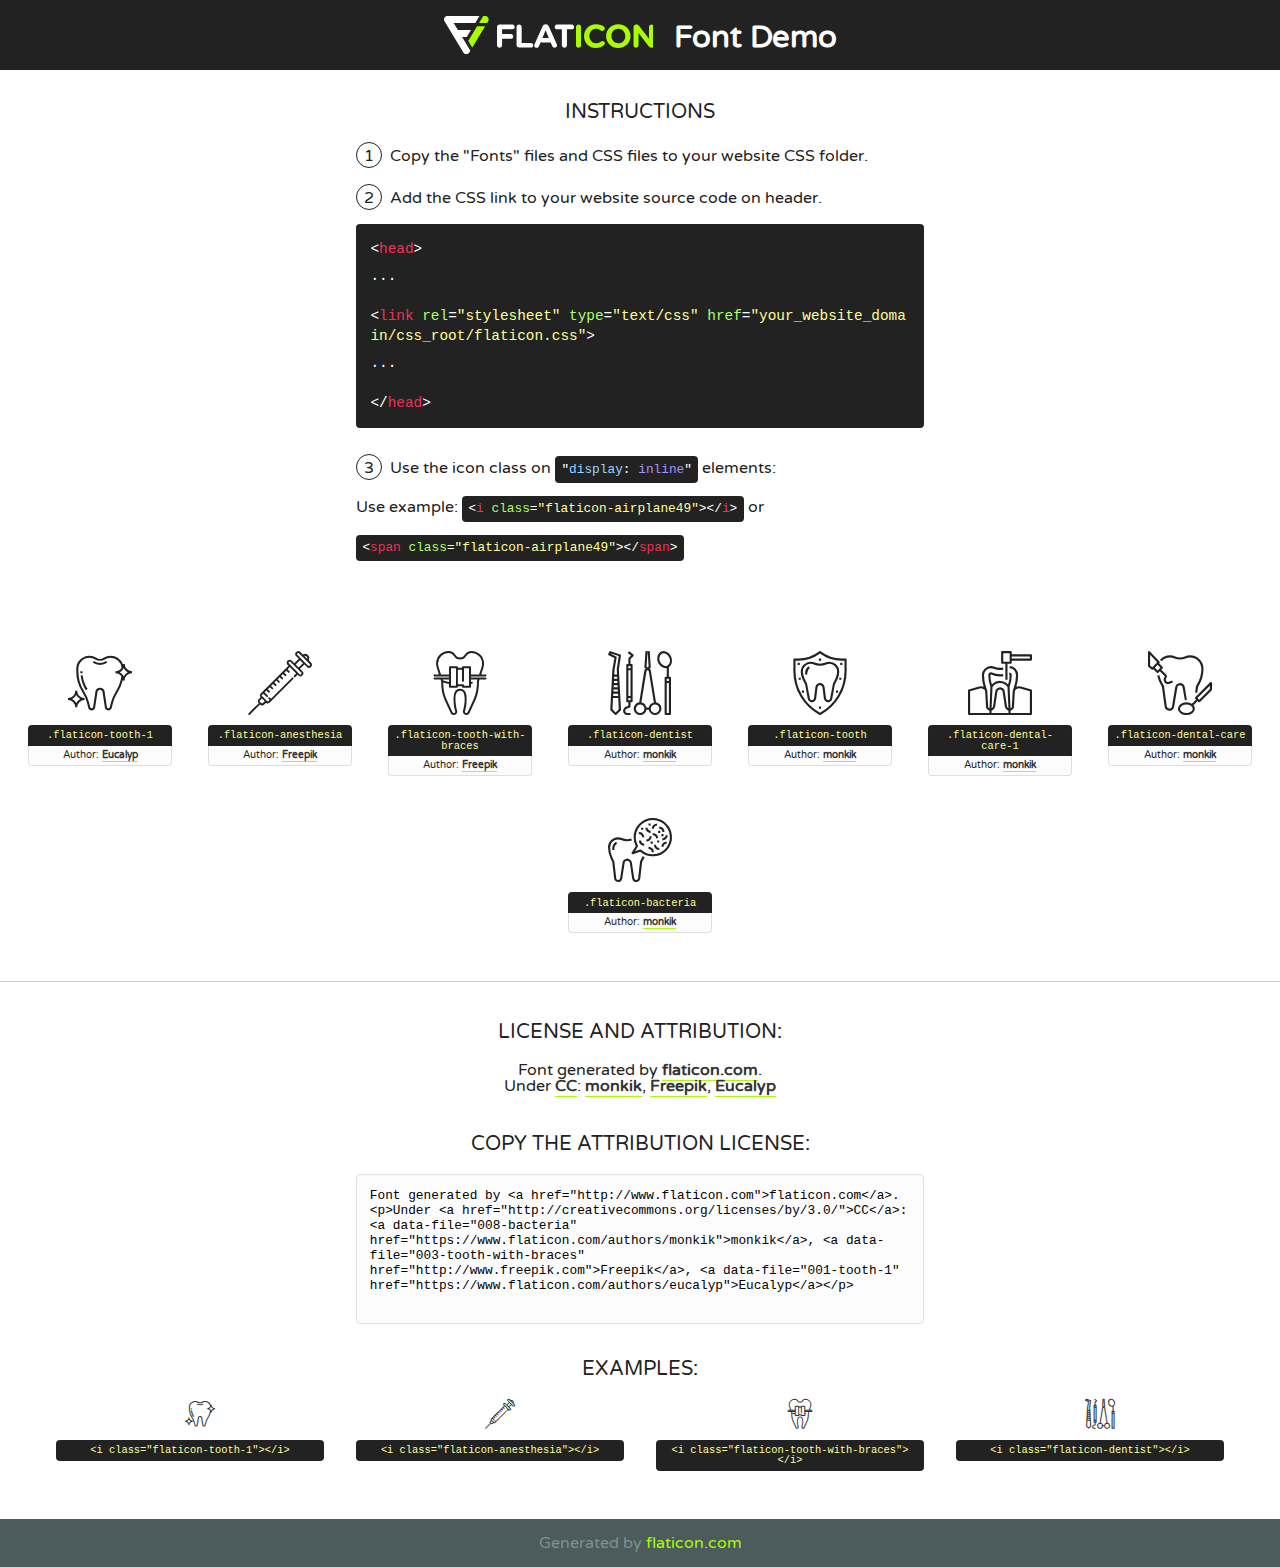
<file: fonts/flaticon/font/flaticon.html>
<!DOCTYPE html>
<!--
  Flaticon icon font: Flaticon
  Creation date: 20/09/2018 05:43
-->
<html>
<!DOCTYPE html>
<html>

<head>
    <title>Flaticon WebFont</title>
    <link href="http://fonts.googleapis.com/css?family=Varela+Round" rel="stylesheet" type="text/css" />
    <link rel="stylesheet" type="text/css" href="flaticon.css">
    <meta charset="UTF-8">
    <style>
    html, body, div, span, applet, object, iframe,
    h1, h2, h3, h4, h5, h6, p, blockquote, pre,
    a, abbr, acronym, address, big, cite, code,
    del, dfn, em, img, ins, kbd, q, s, samp,
    small, strike, strong, sub, sup, tt, var,
    b, u, i, center,
    dl, dt, dd, ol, ul, li,
    fieldset, form, label, legend,
    table, caption, tbody, tfoot, thead, tr, th, td,
    article, aside, canvas, details, embed, 
    figure, figcaption, footer, header, hgroup, 
    menu, nav, output, ruby, section, summary,
    time, mark, audio, video {
        margin: 0;
        padding: 0;
        border: 0;
        font-size: 100%;
        font: inherit;
        vertical-align: baseline;
    }
    /* HTML5 display-role reset for older browsers */
    article, aside, details, figcaption, figure, 
    footer, header, hgroup, menu, nav, section {
        display: block;
    }
    body {
        line-height: 1;
    }
    ol, ul {
        list-style: none;
    }
    blockquote, q {
        quotes: none;
    }
    blockquote:before, blockquote:after,
    q:before, q:after {
        content: '';
        content: none;
    }
    table {
        border-collapse: collapse;
        border-spacing: 0;
    }
    body {
        font-family: 'Varela Round', Helvetica, Arial, sans-serif;
        font-size: 16px;
        color: #222;
    }
    a {
        color: #333;
        border-bottom: 1px solid #a9fd00;
        font-weight: bold;
        text-decoration: none;
    }
    * {
        -moz-box-sizing: border-box;
        -webkit-box-sizing: border-box;
        box-sizing: border-box;
        margin: 0;
        padding: 0;
    }
    [class^="flaticon-"]:before, [class*=" flaticon-"]:before, [class^="flaticon-"]:after, [class*=" flaticon-"]:after {
        font-family: Flaticon;
        font-size: 30px;
        font-style: normal;
        margin-left: 20px;
        color: #333;
    }
    .wrapper {
        max-width: 600px;
        margin: auto;
        padding: 0 1em;
    }
    .title {
        font-size: 1.25em;
        text-align: center;
        margin-bottom: 1em;
        text-transform: uppercase;
    }
    header {
        text-align: center;
        background-color: #222;
        color: #fff;
        padding: 1em;
    }
    header .logo {
        width: 210px;
        height: 38px;
        display: inline-block;
        vertical-align: middle;
        margin-right: 1em;
        border: none;
    }
    header strong {
        font-size: 1.95em;
        font-weight: bold;
        vertical-align: middle;
        margin-top: 5px;
        display: inline-block;
    }
    .demo {
        margin: 2em auto;
        line-height: 1.25em;
    }
    .demo ul li {
        margin-bottom: 1em;
    }
    .demo ul li .num {
        color: #222;
        border-radius: 20px;
        display: inline-block;
        width: 26px;
        padding: 3px;
        height: 26px;
        text-align: center;
        margin-right: 0.5em;
        border: 1px solid #222;
    }
    .demo ul li code {
        background-color: #222;
        border-radius: 4px;
        padding: 0.25em 0.5em;
        display: inline-block;
        color: #fff;
        font-family: Consolas,Monaco,Lucida Console,Liberation Mono,DejaVu Sans Mono,Bitstream Vera Sans Mono,Courier New, monospace;
        font-weight: lighter;
        margin-top: 1em;
        font-size: 0.8em;
        word-break: break-all;
    }
    .demo ul li code.big {
        padding: 1em;
        font-size: 0.9em;
    }
    .demo ul li code .red {
        color: #EF3159;
    }
    .demo ul li code .green {
        color: #ACFF65;
    }
    .demo ul li code .yellow {
        color: #FFFF99;
    }
    .demo ul li code .blue {
        color: #99D3FF;
    }
    .demo ul li code .purple {
        color: #A295FF;
    }
    .demo ul li code .dots {
        margin-top: 0.5em;
        display: block;
    }
    #glyphs {
        border-bottom: 1px solid #ccc;
        padding: 2em 0;
        text-align: center;
    }
    .glyph {
        display: inline-block;
        width: 9em;
        margin: 1em;
        text-align: center;
        vertical-align: top;
        background: #FFF;
    }
    .glyph .glyph-icon {
        padding: 10px;
        display: block;
        font-family:"Flaticon";
        font-size: 64px;
        line-height: 1;
    }
    .glyph .glyph-icon:before {
        font-size: 64px;
        color: #222;
        margin-left: 0;
    }
    .class-name {
        font-size: 0.65em;
        background-color: #222;
        color: #fff;
        border-radius: 4px 4px 0 0;
        padding: 0.5em;
        color: #FFFF99;
        font-family: Consolas,Monaco,Lucida Console,Liberation Mono,DejaVu Sans Mono,Bitstream Vera Sans Mono,Courier New, monospace;
    }
    .author-name {
        font-size: 0.6em;
        background-color: #fcfcfd;
        border: 1px solid #DEDEE4;
        border-top: 0;
        border-radius: 0 0 4px 4px;
        padding: 0.5em;
    }
    .class-name:last-child {
        font-size: 10px;
        color:#888;
    }
    .class-name:last-child a {
        font-size: 10px;
        color:#555;
    }
    .class-name:last-child a:hover {
        color:#a9fd00;
    }
    .glyph > input {
        display: block;
        width: 100px;
        margin: 5px auto;
        text-align: center;
        font-size: 12px;
        cursor: text;
    }
    .glyph > input.icon-input {
        font-family:"Flaticon";
        font-size: 16px;
        margin-bottom: 10px;
    }
    .attribution .title {
        margin-top: 2em;
    }
    .attribution textarea {
        background-color: #fcfcfd;
        padding: 1em;
        border: none;
        box-shadow: none;
        border: 1px solid #DEDEE4;
        border-radius: 4px;
        resize: none;
        width: 100%;
        height: 150px;
        font-size: 0.8em;
        font-family: Consolas,Monaco,Lucida Console,Liberation Mono,DejaVu Sans Mono,Bitstream Vera Sans Mono,Courier New, monospace;
        -webkit-appearance: none;
    }
    .iconsuse {
        margin: 2em auto;
        text-align: center;
        max-width: 1200px;
    }
    .iconsuse:after {
        content: '';
        display: table;
        clear: both;
    }
    .iconsuse .image {
        float: left;
        width: 25%;
        padding: 0 1em;
    }
    .iconsuse .image p {
        margin-bottom: 1em;
    }
    .iconsuse .image span {
        display: block;
        font-size: 0.65em;
        background-color: #222;
        color: #fff;
        border-radius: 4px;
        padding: 0.5em;
        color: #FFFF99;
        margin-top: 1em;
        font-family: Consolas,Monaco,Lucida Console,Liberation Mono,DejaVu Sans Mono,Bitstream Vera Sans Mono,Courier New, monospace;
    }
    #footer {
        text-align: center;
        background-color: #4C5B5C;
        color: #7c9192;
        padding: 1em;
    }
    #footer a {
        border: none;
        color: #a9fd00;
        font-weight: normal;
    }
    @media (max-width: 960px) {
        .iconsuse .image {
            width: 50%;
        }
    }
    @media (max-width: 560px) {
        .iconsuse .image {
            width: 100%;
        }
    }
    </style>
</head>

<body class="characters-off">

    <header>
        <a href="http://www.flaticon.com" target="_blank" class="logo">
            <svg version="1.1" xmlns="http://www.w3.org/2000/svg" xmlns:xlink="http://www.w3.org/1999/xlink" xmlns:a="http://ns.adobe.com/AdobeSVGViewerExtensions/3.0/" viewBox="0 0 560.875 102.036" enable-background="new 0 0 560.875 102.036" xml:space="preserve">
                <defs>
                </defs>
                <g>
                    <g class="letters">
                        <path fill="#ffffff" d="M141.596,29.675c0-3.777,2.985-6.767,6.764-6.767h34.438c3.426,0,6.15,2.728,6.15,6.15
                        c0,3.43-2.724,6.149-6.15,6.149h-27.674v13.091h23.719c3.429,0,6.151,2.724,6.151,6.15c0,3.43-2.723,6.149-6.151,6.149h-23.719
                        v17.574c0,3.773-2.986,6.761-6.764,6.761c-3.779,0-6.764-2.989-6.764-6.761V29.675z"></path>
                        <path fill="#ffffff" d="M193.844,29.149c0-3.781,2.985-6.767,6.764-6.767c3.776,0,6.763,2.985,6.763,6.767v42.957h25.039
                        c3.426,0,6.149,2.726,6.149,6.153c0,3.425-2.723,6.15-6.149,6.15h-31.802c-3.779,0-6.764-2.986-6.764-6.768V29.149z"></path>
                        <path fill="#ffffff" d="M241.891,75.71l21.438-48.407c1.492-3.341,4.215-5.357,7.906-5.357h0.792
                        c3.686,0,6.323,2.017,7.815,5.357l21.439,48.407c0.436,0.967,0.701,1.845,0.701,2.723c0,3.602-2.809,6.501-6.414,6.501
                        c-3.161,0-5.269-1.845-6.499-4.655l-4.132-9.661h-27.059l-4.301,10.102c-1.144,2.631-3.426,4.214-6.237,4.214
                        c-3.517,0-6.24-2.81-6.24-6.325C241.1,77.64,241.451,76.677,241.891,75.71z M279.932,58.666l-8.521-20.297l-8.526,20.297H279.932
                        z"></path>
                        <path fill="#ffffff" d="M314.864,35.387H301.86c-3.429,0-6.239-2.813-6.239-6.238c0-3.429,2.811-6.24,6.239-6.24h39.533
                        c3.426,0,6.237,2.811,6.237,6.24c0,3.425-2.811,6.238-6.237,6.238h-13.001v42.785c0,3.773-2.99,6.761-6.764,6.761
                        c-3.779,0-6.764-2.989-6.764-6.761V35.387z"></path>
                        <path fill="#A9FD00" d="M352.615,29.149c0-3.781,2.985-6.767,6.767-6.767c3.774,0,6.761,2.985,6.761,6.767v49.024
                        c0,3.773-2.987,6.761-6.761,6.761c-3.781,0-6.767-2.989-6.767-6.761V29.149z"></path>
                        <path fill="#A9FD00" d="M374.132,53.836v-0.179c0-17.481,13.178-31.801,32.065-31.801c9.22,0,15.459,2.458,20.557,6.238
                        c1.402,1.054,2.637,2.985,2.637,5.357c0,3.692-2.985,6.59-6.681,6.59c-1.845,0-3.071-0.702-4.044-1.319
                        c-3.776-2.813-7.729-4.393-12.562-4.393c-10.364,0-17.831,8.611-17.831,19.154v0.173c0,10.542,7.291,19.329,17.831,19.329
                        c5.715,0,9.492-1.756,13.359-4.834c1.049-0.874,2.458-1.491,4.039-1.491c3.429,0,6.325,2.813,6.325,6.236
                        c0,2.106-1.056,3.78-2.282,4.834c-5.539,4.834-12.036,7.733-21.878,7.733C387.572,85.464,374.132,71.493,374.132,53.836z"></path>
                        <path fill="#A9FD00" d="M433.009,53.836v-0.179c0-17.481,13.79-31.801,32.766-31.801c18.981,0,32.592,14.143,32.592,31.628v0.173
                        c0,17.483-13.785,31.807-32.769,31.807C446.625,85.464,433.009,71.32,433.009,53.836z M484.224,53.836v-0.179
                        c0-10.539-7.725-19.326-18.626-19.326c-10.893,0-18.449,8.611-18.449,19.154v0.173c0,10.542,7.73,19.329,18.626,19.329
                        C476.676,72.986,484.224,64.378,484.224,53.836z"></path>
                        <path fill="#A9FD00" d="M506.233,29.321c0-3.774,2.99-6.763,6.767-6.763h1.401c3.252,0,5.183,1.583,7.029,3.953l26.093,34.265
                        V29.059c0-3.692,2.99-6.677,6.681-6.677c3.683,0,6.671,2.985,6.671,6.677v48.934c0,3.78-2.987,6.765-6.764,6.765h-0.436
                        c-3.257,0-5.188-1.581-7.034-3.953l-27.056-35.492v32.944c0,3.687-2.985,6.676-6.678,6.676c-3.683,0-6.673-2.989-6.673-6.676
                        V29.321z"></path>
                    </g>
                    <g class="insignia">
                        <path fill="#ffffff" d="M48.372,56.137h12.517l11.156-18.537H37.186L25.688,18.539h57.825L94.668,0H9.271
                        C5.925,0,2.842,1.801,1.198,4.716c-1.644,2.907-1.593,6.482,0.134,9.343l50.38,83.501c1.678,2.781,4.689,4.476,7.938,4.476
                        c3.246,0,6.257-1.695,7.935-4.476l2.898-4.804L48.372,56.137z"></path>
                        <g class="i">
                            <path fill="#A9FD00" d="M93.575,18.539h0.031v0.004l21.652,0.004l2.705-4.488c1.727-2.861,1.778-6.436,0.133-9.343
                            C116.454,1.801,113.371,0,110.026,0h-5.294L93.575,18.539z"></path>
                            <polygon fill="#A9FD00" points="88.291,27.356 64.725,66.486 75.519,84.404 109.942,27.356"></polygon>
                        </g>
                    </g>
                </g>
            </svg>
        </a>
        <strong>Font Demo</strong>
    </header>


    <section class="demo wrapper">

        <p class="title">Instructions</p>

        <ul>
            <li>
                <span class="num">1</span>Copy the "Fonts" files and CSS files to your website CSS folder.
            </li>
            <li>
                <span class="num">2</span>Add the CSS link to your website source code on header.
                <code class="big">
                    &lt;<span class="red">head</span>&gt;
                    <br/><span class="dots">...</span>
                    <br/>&lt;<span class="red">link</span> <span class="green">rel</span>=<span class="yellow">"stylesheet"</span> <span class="green">type</span>=<span class="yellow">"text/css"</span> <span class="green">href</span>=<span class="yellow">"your_website_domain/css_root/flaticon.css"</span>&gt;
                    <br/><span class="dots">...</span>
                    <br/>&lt;/<span class="red">head</span>&gt;
                </code>
            </li>

            <li>
                <p>
                    <span class="num">3</span>Use the icon class on <code>"<span class="blue">display</span>:<span class="purple"> inline</span>"</code> elements:
                    <br />
                    Use example: <code>&lt;<span class="red">i</span> <span class="green">class</span>=<span class="yellow">&quot;flaticon-airplane49&quot;</span>&gt;&lt;/<span class="red">i</span>&gt;</code> or <code>&lt;<span class="red">span</span> <span class="green">class</span>=<span class="yellow">&quot;flaticon-airplane49&quot;</span>&gt;&lt;/<span class="red">span</span>&gt;</code>
            </li>
        </ul>

    </section>




   <section id="glyphs">          
    
      
        <div class="glyph"><div class="glyph-icon flaticon-tooth-1"></div>
            <div class="class-name">.flaticon-tooth-1</div>
            <div class="author-name">Author: <a data-file="001-tooth-1" href="https://www.flaticon.com/authors/eucalyp">Eucalyp</a> </div> 
        </div>        
        
        <div class="glyph"><div class="glyph-icon flaticon-anesthesia"></div>
            <div class="class-name">.flaticon-anesthesia</div>
            <div class="author-name">Author: <a data-file="002-anesthesia" href="http://www.freepik.com">Freepik</a> </div> 
        </div>        
        
        <div class="glyph"><div class="glyph-icon flaticon-tooth-with-braces"></div>
            <div class="class-name">.flaticon-tooth-with-braces</div>
            <div class="author-name">Author: <a data-file="003-tooth-with-braces" href="http://www.freepik.com">Freepik</a> </div> 
        </div>        
        
        <div class="glyph"><div class="glyph-icon flaticon-dentist"></div>
            <div class="class-name">.flaticon-dentist</div>
            <div class="author-name">Author: <a data-file="004-dentist" href="https://www.flaticon.com/authors/monkik">monkik</a> </div> 
        </div>        
        
        <div class="glyph"><div class="glyph-icon flaticon-tooth"></div>
            <div class="class-name">.flaticon-tooth</div>
            <div class="author-name">Author: <a data-file="005-tooth" href="https://www.flaticon.com/authors/monkik">monkik</a> </div> 
        </div>        
        
        <div class="glyph"><div class="glyph-icon flaticon-dental-care-1"></div>
            <div class="class-name">.flaticon-dental-care-1</div>
            <div class="author-name">Author: <a data-file="006-dental-care-1" href="https://www.flaticon.com/authors/monkik">monkik</a> </div> 
        </div>        
        
        <div class="glyph"><div class="glyph-icon flaticon-dental-care"></div>
            <div class="class-name">.flaticon-dental-care</div>
            <div class="author-name">Author: <a data-file="007-dental-care" href="https://www.flaticon.com/authors/monkik">monkik</a> </div> 
        </div>        
        
        <div class="glyph"><div class="glyph-icon flaticon-bacteria"></div>
            <div class="class-name">.flaticon-bacteria</div>
            <div class="author-name">Author: <a data-file="008-bacteria" href="https://www.flaticon.com/authors/monkik">monkik</a> </div> 
        </div>        
        

    </section>



    <section class="attribution wrapper"   style="text-align:center;">

      <div class="title">License and attribution:</div><div class="attrDiv">Font generated by <a href="http://www.flaticon.com">flaticon.com</a>. <div><p>Under <a href="http://creativecommons.org/licenses/by/3.0/">CC</a>: <a data-file="008-bacteria" href="https://www.flaticon.com/authors/monkik">monkik</a>, <a data-file="003-tooth-with-braces" href="http://www.freepik.com">Freepik</a>, <a data-file="001-tooth-1" href="https://www.flaticon.com/authors/eucalyp">Eucalyp</a></p>  </div>
      </div>
      <div class="title">Copy the Attribution License:</div>

    <textarea onclick="this.focus();this.select();">Font generated by &lt;a href=&quot;http://www.flaticon.com&quot;&gt;flaticon.com&lt;/a&gt;. <p>Under <a href="http://creativecommons.org/licenses/by/3.0/">CC</a>: <a data-file="008-bacteria" href="https://www.flaticon.com/authors/monkik">monkik</a>, <a data-file="003-tooth-with-braces" href="http://www.freepik.com">Freepik</a>, <a data-file="001-tooth-1" href="https://www.flaticon.com/authors/eucalyp">Eucalyp</a></p>  
     </textarea>

    </section>

    <section class="iconsuse">

          <div class="title">Examples:</div>            
             
            <div class="image">
                <p>
                    <i class="glyph-icon flaticon-tooth-1"></i> 
                    <span>&lt;i class=&quot;flaticon-tooth-1&quot;&gt;&lt;/i&gt;</span>
                </p>
            </div>
            
            <div class="image">
                <p>
                    <i class="glyph-icon flaticon-anesthesia"></i> 
                    <span>&lt;i class=&quot;flaticon-anesthesia&quot;&gt;&lt;/i&gt;</span>
                </p>
            </div>
            
            <div class="image">
                <p>
                    <i class="glyph-icon flaticon-tooth-with-braces"></i> 
                    <span>&lt;i class=&quot;flaticon-tooth-with-braces&quot;&gt;&lt;/i&gt;</span>
                </p>
            </div>
            
            <div class="image">
                <p>
                    <i class="glyph-icon flaticon-dentist"></i> 
                    <span>&lt;i class=&quot;flaticon-dentist&quot;&gt;&lt;/i&gt;</span>
                </p>
            </div>
                       
        </div>
                            
    </section>

<div id="footer">
    <div>Generated by <a href="http://www.flaticon.com">flaticon.com</a>
    </div>
</div>



</body>
</html>
</file>
<file: css/flaticon.css>
/*
  	Flaticon icon font: Flaticon
  	Creation date: 20/09/2018 04:05
  	*/

@font-face {
  font-family: "Flaticon";
  src: url("../fonts/flaticon/font/Flaticon.eot");
  src: url("../fonts/flaticon/font/Flaticon.eot?#iefix") format("embedded-opentype"),
       url("../fonts/flaticon/font/Flaticon.woff") format("woff"),
       url("../fonts/flaticon/font/Flaticon.ttf") format("truetype"),
       url("../fonts/flaticon/font/Flaticon.svg#Flaticon") format("svg");
  font-weight: normal;
  font-style: normal;
}

@media screen and (-webkit-min-device-pixel-ratio:0) {
  @font-face {
    font-family: "Flaticon";
    src: url("../fonts/flaticon/font/Flaticon.svg#Flaticon") format("svg");
  }
}

[class^="flaticon-"]:before, [class*=" flaticon-"]:before,
[class^="flaticon-"]:after, [class*=" flaticon-"]:after {   
  font-family: Flaticon;
  font-style: normal;
  font-weight: normal;
  font-variant: normal;
  text-transform: none;
  line-height: 1;

  /* Better Font Rendering =========== */
  -webkit-font-smoothing: antialiased;
  -moz-osx-font-smoothing: grayscale;
}

.flaticon-tooth-1:before { content: "\f100"; }
.flaticon-anesthesia:before { content: "\f101"; }
.flaticon-tooth-with-braces:before { content: "\f102"; }
.flaticon-dentist:before { content: "\f103"; }
.flaticon-tooth:before { content: "\f104"; }
.flaticon-dental-care-1:before { content: "\f105"; }
.flaticon-dental-care:before { content: "\f106"; }
.flaticon-bacteria:before { content: "\f107"; }
</file>
<file: css/icomoon.css>
@font-face {
  font-family: 'icomoon';
  src:  url('../fonts/icomoon/icomoon.eot?6tt51o');
  src:  url('../fonts/icomoon/icomoon.eot?6tt51o#iefix') format('embedded-opentype'),
    url('../fonts/icomoon/icomoon.ttf?6tt51o') format('truetype'),
    url('../fonts/icomoon/icomoon.woff?6tt51o') format('woff'),
    url('../fonts/icomoon/icomoon.svg?6tt51o#icomoon') format('svg');
  font-weight: normal;
  font-style: normal;
}

[class^="icon-"], [class*=" icon-"] {
  /* use !important to prevent issues with browser extensions that change fonts */
  font-family: 'icomoon' !important;
  speak: none;
  font-style: normal;
  font-weight: normal;
  font-variant: normal;
  text-transform: none;
  line-height: 1;

  /* Better Font Rendering =========== */
  -webkit-font-smoothing: antialiased;
  -moz-osx-font-smoothing: grayscale;
}

.icon-asterisk:before {
  content: "\f069";
}
.icon-plus:before {
  content: "\f067";
}
.icon-question:before {
  content: "\f128";
}
.icon-minus:before {
  content: "\f068";
}
.icon-glass:before {
  content: "\f000";
}
.icon-music:before {
  content: "\f001";
}
.icon-search:before {
  content: "\f002";
}
.icon-envelope-o:before {
  content: "\f003";
}
.icon-heart:before {
  content: "\f004";
}
.icon-star:before {
  content: "\f005";
}
.icon-star-o:before {
  content: "\f006";
}
.icon-user:before {
  content: "\f007";
}
.icon-film:before {
  content: "\f008";
}
.icon-th-large:before {
  content: "\f009";
}
.icon-th:before {
  content: "\f00a";
}
.icon-th-list:before {
  content: "\f00b";
}
.icon-check:before {
  content: "\f00c";
}
.icon-close:before {
  content: "\f00d";
}
.icon-remove:before {
  content: "\f00d";
}
.icon-times:before {
  content: "\f00d";
}
.icon-search-plus:before {
  content: "\f00e";
}
.icon-search-minus:before {
  content: "\f010";
}
.icon-power-off:before {
  content: "\f011";
}
.icon-signal:before {
  content: "\f012";
}
.icon-cog:before {
  content: "\f013";
}
.icon-gear:before {
  content: "\f013";
}
.icon-trash-o:before {
  content: "\f014";
}
.icon-home:before {
  content: "\f015";
}
.icon-file-o:before {
  content: "\f016";
}
.icon-clock-o:before {
  content: "\f017";
}
.icon-road:before {
  content: "\f018";
}
.icon-download:before {
  content: "\f019";
}
.icon-arrow-circle-o-down:before {
  content: "\f01a";
}
.icon-arrow-circle-o-up:before {
  content: "\f01b";
}
.icon-inbox:before {
  content: "\f01c";
}
.icon-play-circle-o:before {
  content: "\f01d";
}
.icon-repeat:before {
  content: "\f01e";
}
.icon-rotate-right:before {
  content: "\f01e";
}
.icon-refresh:before {
  content: "\f021";
}
.icon-list-alt:before {
  content: "\f022";
}
.icon-lock:before {
  content: "\f023";
}
.icon-flag:before {
  content: "\f024";
}
.icon-headphones:before {
  content: "\f025";
}
.icon-volume-off:before {
  content: "\f026";
}
.icon-volume-down:before {
  content: "\f027";
}
.icon-volume-up:before {
  content: "\f028";
}
.icon-qrcode:before {
  content: "\f029";
}
.icon-barcode:before {
  content: "\f02a";
}
.icon-tag:before {
  content: "\f02b";
}
.icon-tags:before {
  content: "\f02c";
}
.icon-book:before {
  content: "\f02d";
}
.icon-bookmark:before {
  content: "\f02e";
}
.icon-print:before {
  content: "\f02f";
}
.icon-camera:before {
  content: "\f030";
}
.icon-font:before {
  content: "\f031";
}
.icon-bold:before {
  content: "\f032";
}
.icon-italic:before {
  content: "\f033";
}
.icon-text-height:before {
  content: "\f034";
}
.icon-text-width:before {
  content: "\f035";
}
.icon-align-left:before {
  content: "\f036";
}
.icon-align-center:before {
  content: "\f037";
}
.icon-align-right:before {
  content: "\f038";
}
.icon-align-justify:before {
  content: "\f039";
}
.icon-list:before {
  content: "\f03a";
}
.icon-dedent:before {
  content: "\f03b";
}
.icon-outdent:before {
  content: "\f03b";
}
.icon-indent:before {
  content: "\f03c";
}
.icon-video-camera:before {
  content: "\f03d";
}
.icon-image:before {
  content: "\f03e";
}
.icon-photo:before {
  content: "\f03e";
}
.icon-picture-o:before {
  content: "\f03e";
}
.icon-pencil:before {
  content: "\f040";
}
.icon-map-marker:before {
  content: "\f041";
}
.icon-adjust:before {
  content: "\f042";
}
.icon-tint:before {
  content: "\f043";
}
.icon-edit:before {
  content: "\f044";
}
.icon-pencil-square-o:before {
  content: "\f044";
}
.icon-share-square-o:before {
  content: "\f045";
}
.icon-check-square-o:before {
  content: "\f046";
}
.icon-arrows:before {
  content: "\f047";
}
.icon-step-backward:before {
  content: "\f048";
}
.icon-fast-backward:before {
  content: "\f049";
}
.icon-backward:before {
  content: "\f04a";
}
.icon-play:before {
  content: "\f04b";
}
.icon-pause:before {
  content: "\f04c";
}
.icon-stop:before {
  content: "\f04d";
}
.icon-forward:before {
  content: "\f04e";
}
.icon-fast-forward:before {
  content: "\f050";
}
.icon-step-forward:before {
  content: "\f051";
}
.icon-eject:before {
  content: "\f052";
}
.icon-chevron-left:before {
  content: "\f053";
}
.icon-chevron-right:before {
  content: "\f054";
}
.icon-plus-circle:before {
  content: "\f055";
}
.icon-minus-circle:before {
  content: "\f056";
}
.icon-times-circle:before {
  content: "\f057";
}
.icon-check-circle:before {
  content: "\f058";
}
.icon-question-circle:before {
  content: "\f059";
}
.icon-info-circle:before {
  content: "\f05a";
}
.icon-crosshairs:before {
  content: "\f05b";
}
.icon-times-circle-o:before {
  content: "\f05c";
}
.icon-check-circle-o:before {
  content: "\f05d";
}
.icon-ban:before {
  content: "\f05e";
}
.icon-arrow-left:before {
  content: "\f060";
}
.icon-arrow-right:before {
  content: "\f061";
}
.icon-arrow-up:before {
  content: "\f062";
}
.icon-arrow-down:before {
  content: "\f063";
}
.icon-mail-forward:before {
  content: "\f064";
}
.icon-share:before {
  content: "\f064";
}
.icon-expand:before {
  content: "\f065";
}
.icon-compress:before {
  content: "\f066";
}
.icon-exclamation-circle:before {
  content: "\f06a";
}
.icon-gift:before {
  content: "\f06b";
}
.icon-leaf:before {
  content: "\f06c";
}
.icon-fire:before {
  content: "\f06d";
}
.icon-eye:before {
  content: "\f06e";
}
.icon-eye-slash:before {
  content: "\f070";
}
.icon-exclamation-triangle:before {
  content: "\f071";
}
.icon-warning:before {
  content: "\f071";
}
.icon-plane:before {
  content: "\f072";
}
.icon-calendar:before {
  content: "\f073";
}
.icon-random:before {
  content: "\f074";
}
.icon-comment:before {
  content: "\f075";
}
.icon-magnet:before {
  content: "\f076";
}
.icon-chevron-up:before {
  content: "\f077";
}
.icon-chevron-down:before {
  content: "\f078";
}
.icon-retweet:before {
  content: "\f079";
}
.icon-shopping-cart:before {
  content: "\f07a";
}
.icon-folder:before {
  content: "\f07b";
}
.icon-folder-open:before {
  content: "\f07c";
}
.icon-arrows-v:before {
  content: "\f07d";
}
.icon-arrows-h:before {
  content: "\f07e";
}
.icon-bar-chart:before {
  content: "\f080";
}
.icon-bar-chart-o:before {
  content: "\f080";
}
.icon-twitter-square:before {
  content: "\f081";
}
.icon-facebook-square:before {
  content: "\f082";
}
.icon-camera-retro:before {
  content: "\f083";
}
.icon-key:before {
  content: "\f084";
}
.icon-cogs:before {
  content: "\f085";
}
.icon-gears:before {
  content: "\f085";
}
.icon-comments:before {
  content: "\f086";
}
.icon-thumbs-o-up:before {
  content: "\f087";
}
.icon-thumbs-o-down:before {
  content: "\f088";
}
.icon-star-half:before {
  content: "\f089";
}
.icon-heart-o:before {
  content: "\f08a";
}
.icon-sign-out:before {
  content: "\f08b";
}
.icon-linkedin-square:before {
  content: "\f08c";
}
.icon-thumb-tack:before {
  content: "\f08d";
}
.icon-external-link:before {
  content: "\f08e";
}
.icon-sign-in:before {
  content: "\f090";
}
.icon-trophy:before {
  content: "\f091";
}
.icon-github-square:before {
  content: "\f092";
}
.icon-upload:before {
  content: "\f093";
}
.icon-lemon-o:before {
  content: "\f094";
}
.icon-phone:before {
  content: "\f095";
}
.icon-square-o:before {
  content: "\f096";
}
.icon-bookmark-o:before {
  content: "\f097";
}
.icon-phone-square:before {
  content: "\f098";
}
.icon-twitter:before {
  content: "\f099";
}
.icon-facebook:before {
  content: "\f09a";
}
.icon-facebook-f:before {
  content: "\f09a";
}
.icon-github:before {
  content: "\f09b";
}
.icon-unlock:before {
  content: "\f09c";
}
.icon-credit-card:before {
  content: "\f09d";
}
.icon-feed:before {
  content: "\f09e";
}
.icon-rss:before {
  content: "\f09e";
}
.icon-hdd-o:before {
  content: "\f0a0";
}
.icon-bullhorn:before {
  content: "\f0a1";
}
.icon-bell-o:before {
  content: "\f0a2";
}
.icon-certificate:before {
  content: "\f0a3";
}
.icon-hand-o-right:before {
  content: "\f0a4";
}
.icon-hand-o-left:before {
  content: "\f0a5";
}
.icon-hand-o-up:before {
  content: "\f0a6";
}
.icon-hand-o-down:before {
  content: "\f0a7";
}
.icon-arrow-circle-left:before {
  content: "\f0a8";
}
.icon-arrow-circle-right:before {
  content: "\f0a9";
}
.icon-arrow-circle-up:before {
  content: "\f0aa";
}
.icon-arrow-circle-down:before {
  content: "\f0ab";
}
.icon-globe:before {
  content: "\f0ac";
}
.icon-wrench:before {
  content: "\f0ad";
}
.icon-tasks:before {
  content: "\f0ae";
}
.icon-filter:before {
  content: "\f0b0";
}
.icon-briefcase:before {
  content: "\f0b1";
}
.icon-arrows-alt:before {
  content: "\f0b2";
}
.icon-group:before {
  content: "\f0c0";
}
.icon-users:before {
  content: "\f0c0";
}
.icon-chain:before {
  content: "\f0c1";
}
.icon-link:before {
  content: "\f0c1";
}
.icon-cloud:before {
  content: "\f0c2";
}
.icon-flask:before {
  content: "\f0c3";
}
.icon-cut:before {
  content: "\f0c4";
}
.icon-scissors:before {
  content: "\f0c4";
}
.icon-copy:before {
  content: "\f0c5";
}
.icon-files-o:before {
  content: "\f0c5";
}
.icon-paperclip:before {
  content: "\f0c6";
}
.icon-floppy-o:before {
  content: "\f0c7";
}
.icon-save:before {
  content: "\f0c7";
}
.icon-square:before {
  content: "\f0c8";
}
.icon-bars:before {
  content: "\f0c9";
}
.icon-navicon:before {
  content: "\f0c9";
}
.icon-reorder:before {
  content: "\f0c9";
}
.icon-list-ul:before {
  content: "\f0ca";
}
.icon-list-ol:before {
  content: "\f0cb";
}
.icon-strikethrough:before {
  content: "\f0cc";
}
.icon-underline:before {
  content: "\f0cd";
}
.icon-table:before {
  content: "\f0ce";
}
.icon-magic:before {
  content: "\f0d0";
}
.icon-truck:before {
  content: "\f0d1";
}
.icon-pinterest:before {
  content: "\f0d2";
}
.icon-pinterest-square:before {
  content: "\f0d3";
}
.icon-google-plus-square:before {
  content: "\f0d4";
}
.icon-google-plus:before {
  content: "\f0d5";
}
.icon-money:before {
  content: "\f0d6";
}
.icon-caret-down:before {
  content: "\f0d7";
}
.icon-caret-up:before {
  content: "\f0d8";
}
.icon-caret-left:before {
  content: "\f0d9";
}
.icon-caret-right:before {
  content: "\f0da";
}
.icon-columns:before {
  content: "\f0db";
}
.icon-sort:before {
  content: "\f0dc";
}
.icon-unsorted:before {
  content: "\f0dc";
}
.icon-sort-desc:before {
  content: "\f0dd";
}
.icon-sort-down:before {
  content: "\f0dd";
}
.icon-sort-asc:before {
  content: "\f0de";
}
.icon-sort-up:before {
  content: "\f0de";
}
.icon-envelope:before {
  content: "\f0e0";
}
.icon-linkedin:before {
  content: "\f0e1";
}
.icon-rotate-left:before {
  content: "\f0e2";
}
.icon-undo:before {
  content: "\f0e2";
}
.icon-gavel:before {
  content: "\f0e3";
}
.icon-legal:before {
  content: "\f0e3";
}
.icon-dashboard:before {
  content: "\f0e4";
}
.icon-tachometer:before {
  content: "\f0e4";
}
.icon-comment-o:before {
  content: "\f0e5";
}
.icon-comments-o:before {
  content: "\f0e6";
}
.icon-bolt:before {
  content: "\f0e7";
}
.icon-flash:before {
  content: "\f0e7";
}
.icon-sitemap:before {
  content: "\f0e8";
}
.icon-umbrella:before {
  content: "\f0e9";
}
.icon-clipboard:before {
  content: "\f0ea";
}
.icon-paste:before {
  content: "\f0ea";
}
.icon-lightbulb-o:before {
  content: "\f0eb";
}
.icon-exchange:before {
  content: "\f0ec";
}
.icon-cloud-download:before {
  content: "\f0ed";
}
.icon-cloud-upload:before {
  content: "\f0ee";
}
.icon-user-md:before {
  content: "\f0f0";
}
.icon-stethoscope:before {
  content: "\f0f1";
}
.icon-suitcase:before {
  content: "\f0f2";
}
.icon-bell:before {
  content: "\f0f3";
}
.icon-coffee:before {
  content: "\f0f4";
}
.icon-cutlery:before {
  content: "\f0f5";
}
.icon-file-text-o:before {
  content: "\f0f6";
}
.icon-building-o:before {
  content: "\f0f7";
}
.icon-hospital-o:before {
  content: "\f0f8";
}
.icon-ambulance:before {
  content: "\f0f9";
}
.icon-medkit:before {
  content: "\f0fa";
}
.icon-fighter-jet:before {
  content: "\f0fb";
}
.icon-beer:before {
  content: "\f0fc";
}
.icon-h-square:before {
  content: "\f0fd";
}
.icon-plus-square:before {
  content: "\f0fe";
}
.icon-angle-double-left:before {
  content: "\f100";
}
.icon-angle-double-right:before {
  content: "\f101";
}
.icon-angle-double-up:before {
  content: "\f102";
}
.icon-angle-double-down:before {
  content: "\f103";
}
.icon-angle-left:before {
  content: "\f104";
}
.icon-angle-right:before {
  content: "\f105";
}
.icon-angle-up:before {
  content: "\f106";
}
.icon-angle-down:before {
  content: "\f107";
}
.icon-desktop:before {
  content: "\f108";
}
.icon-laptop:before {
  content: "\f109";
}
.icon-tablet:before {
  content: "\f10a";
}
.icon-mobile:before {
  content: "\f10b";
}
.icon-mobile-phone:before {
  content: "\f10b";
}
.icon-circle-o:before {
  content: "\f10c";
}
.icon-quote-left:before {
  content: "\f10d";
}
.icon-quote-right:before {
  content: "\f10e";
}
.icon-spinner:before {
  content: "\f110";
}
.icon-circle:before {
  content: "\f111";
}
.icon-mail-reply:before {
  content: "\f112";
}
.icon-reply:before {
  content: "\f112";
}
.icon-github-alt:before {
  content: "\f113";
}
.icon-folder-o:before {
  content: "\f114";
}
.icon-folder-open-o:before {
  content: "\f115";
}
.icon-smile-o:before {
  content: "\f118";
}
.icon-frown-o:before {
  content: "\f119";
}
.icon-meh-o:before {
  content: "\f11a";
}
.icon-gamepad:before {
  content: "\f11b";
}
.icon-keyboard-o:before {
  content: "\f11c";
}
.icon-flag-o:before {
  content: "\f11d";
}
.icon-flag-checkered:before {
  content: "\f11e";
}
.icon-terminal:before {
  content: "\f120";
}
.icon-code:before {
  content: "\f121";
}
.icon-mail-reply-all:before {
  content: "\f122";
}
.icon-reply-all:before {
  content: "\f122";
}
.icon-star-half-empty:before {
  content: "\f123";
}
.icon-star-half-full:before {
  content: "\f123";
}
.icon-star-half-o:before {
  content: "\f123";
}
.icon-location-arrow:before {
  content: "\f124";
}
.icon-crop:before {
  content: "\f125";
}
.icon-code-fork:before {
  content: "\f126";
}
.icon-chain-broken:before {
  content: "\f127";
}
.icon-unlink:before {
  content: "\f127";
}
.icon-info:before {
  content: "\f129";
}
.icon-exclamation:before {
  content: "\f12a";
}
.icon-superscript:before {
  content: "\f12b";
}
.icon-subscript:before {
  content: "\f12c";
}
.icon-eraser:before {
  content: "\f12d";
}
.icon-puzzle-piece:before {
  content: "\f12e";
}
.icon-microphone:before {
  content: "\f130";
}
.icon-microphone-slash:before {
  content: "\f131";
}
.icon-shield:before {
  content: "\f132";
}
.icon-calendar-o:before {
  content: "\f133";
}
.icon-fire-extinguisher:before {
  content: "\f134";
}
.icon-rocket:before {
  content: "\f135";
}
.icon-maxcdn:before {
  content: "\f136";
}
.icon-chevron-circle-left:before {
  content: "\f137";
}
.icon-chevron-circle-right:before {
  content: "\f138";
}
.icon-chevron-circle-up:before {
  content: "\f139";
}
.icon-chevron-circle-down:before {
  content: "\f13a";
}
.icon-html5:before {
  content: "\f13b";
}
.icon-css3:before {
  content: "\f13c";
}
.icon-anchor:before {
  content: "\f13d";
}
.icon-unlock-alt:before {
  content: "\f13e";
}
.icon-bullseye:before {
  content: "\f140";
}
.icon-ellipsis-h:before {
  content: "\f141";
}
.icon-ellipsis-v:before {
  content: "\f142";
}
.icon-rss-square:before {
  content: "\f143";
}
.icon-play-circle:before {
  content: "\f144";
}
.icon-ticket:before {
  content: "\f145";
}
.icon-minus-square:before {
  content: "\f146";
}
.icon-minus-square-o:before {
  content: "\f147";
}
.icon-level-up:before {
  content: "\f148";
}
.icon-level-down:before {
  content: "\f149";
}
.icon-check-square:before {
  content: "\f14a";
}
.icon-pencil-square:before {
  content: "\f14b";
}
.icon-external-link-square:before {
  content: "\f14c";
}
.icon-share-square:before {
  content: "\f14d";
}
.icon-compass:before {
  content: "\f14e";
}
.icon-caret-square-o-down:before {
  content: "\f150";
}
.icon-toggle-down:before {
  content: "\f150";
}
.icon-caret-square-o-up:before {
  content: "\f151";
}
.icon-toggle-up:before {
  content: "\f151";
}
.icon-caret-square-o-right:before {
  content: "\f152";
}
.icon-toggle-right:before {
  content: "\f152";
}
.icon-eur:before {
  content: "\f153";
}
.icon-euro:before {
  content: "\f153";
}
.icon-gbp:before {
  content: "\f154";
}
.icon-dollar:before {
  content: "\f155";
}
.icon-usd:before {
  content: "\f155";
}
.icon-inr:before {
  content: "\f156";
}
.icon-rupee:before {
  content: "\f156";
}
.icon-cny:before {
  content: "\f157";
}
.icon-jpy:before {
  content: "\f157";
}
.icon-rmb:before {
  content: "\f157";
}
.icon-yen:before {
  content: "\f157";
}
.icon-rouble:before {
  content: "\f158";
}
.icon-rub:before {
  content: "\f158";
}
.icon-ruble:before {
  content: "\f158";
}
.icon-krw:before {
  content: "\f159";
}
.icon-won:before {
  content: "\f159";
}
.icon-bitcoin:before {
  content: "\f15a";
}
.icon-btc:before {
  content: "\f15a";
}
.icon-file:before {
  content: "\f15b";
}
.icon-file-text:before {
  content: "\f15c";
}
.icon-sort-alpha-asc:before {
  content: "\f15d";
}
.icon-sort-alpha-desc:before {
  content: "\f15e";
}
.icon-sort-amount-asc:before {
  content: "\f160";
}
.icon-sort-amount-desc:before {
  content: "\f161";
}
.icon-sort-numeric-asc:before {
  content: "\f162";
}
.icon-sort-numeric-desc:before {
  content: "\f163";
}
.icon-thumbs-up:before {
  content: "\f164";
}
.icon-thumbs-down:before {
  content: "\f165";
}
.icon-youtube-square:before {
  content: "\f166";
}
.icon-youtube:before {
  content: "\f167";
}
.icon-xing:before {
  content: "\f168";
}
.icon-xing-square:before {
  content: "\f169";
}
.icon-youtube-play:before {
  content: "\f16a";
}
.icon-dropbox:before {
  content: "\f16b";
}
.icon-stack-overflow:before {
  content: "\f16c";
}
.icon-instagram:before {
  content: "\f16d";
}
.icon-flickr:before {
  content: "\f16e";
}
.icon-adn:before {
  content: "\f170";
}
.icon-bitbucket:before {
  content: "\f171";
}
.icon-bitbucket-square:before {
  content: "\f172";
}
.icon-tumblr:before {
  content: "\f173";
}
.icon-tumblr-square:before {
  content: "\f174";
}
.icon-long-arrow-down:before {
  content: "\f175";
}
.icon-long-arrow-up:before {
  content: "\f176";
}
.icon-long-arrow-left:before {
  content: "\f177";
}
.icon-long-arrow-right:before {
  content: "\f178";
}
.icon-apple:before {
  content: "\f179";
}
.icon-windows:before {
  content: "\f17a";
}
.icon-android:before {
  content: "\f17b";
}
.icon-linux:before {
  content: "\f17c";
}
.icon-dribbble:before {
  content: "\f17d";
}
.icon-skype:before {
  content: "\f17e";
}
.icon-foursquare:before {
  content: "\f180";
}
.icon-trello:before {
  content: "\f181";
}
.icon-female:before {
  content: "\f182";
}
.icon-male:before {
  content: "\f183";
}
.icon-gittip:before {
  content: "\f184";
}
.icon-gratipay:before {
  content: "\f184";
}
.icon-sun-o:before {
  content: "\f185";
}
.icon-moon-o:before {
  content: "\f186";
}
.icon-archive:before {
  content: "\f187";
}
.icon-bug:before {
  content: "\f188";
}
.icon-vk:before {
  content: "\f189";
}
.icon-weibo:before {
  content: "\f18a";
}
.icon-renren:before {
  content: "\f18b";
}
.icon-pagelines:before {
  content: "\f18c";
}
.icon-stack-exchange:before {
  content: "\f18d";
}
.icon-arrow-circle-o-right:before {
  content: "\f18e";
}
.icon-arrow-circle-o-left:before {
  content: "\f190";
}
.icon-caret-square-o-left:before {
  content: "\f191";
}
.icon-toggle-left:before {
  content: "\f191";
}
.icon-dot-circle-o:before {
  content: "\f192";
}
.icon-wheelchair:before {
  content: "\f193";
}
.icon-vimeo-square:before {
  content: "\f194";
}
.icon-try:before {
  content: "\f195";
}
.icon-turkish-lira:before {
  content: "\f195";
}
.icon-plus-square-o:before {
  content: "\f196";
}
.icon-space-shuttle:before {
  content: "\f197";
}
.icon-slack:before {
  content: "\f198";
}
.icon-envelope-square:before {
  content: "\f199";
}
.icon-wordpress:before {
  content: "\f19a";
}
.icon-openid:before {
  content: "\f19b";
}
.icon-bank:before {
  content: "\f19c";
}
.icon-institution:before {
  content: "\f19c";
}
.icon-university:before {
  content: "\f19c";
}
.icon-graduation-cap:before {
  content: "\f19d";
}
.icon-mortar-board:before {
  content: "\f19d";
}
.icon-yahoo:before {
  content: "\f19e";
}
.icon-google:before {
  content: "\f1a0";
}
.icon-reddit:before {
  content: "\f1a1";
}
.icon-reddit-square:before {
  content: "\f1a2";
}
.icon-stumbleupon-circle:before {
  content: "\f1a3";
}
.icon-stumbleupon:before {
  content: "\f1a4";
}
.icon-delicious:before {
  content: "\f1a5";
}
.icon-digg:before {
  content: "\f1a6";
}
.icon-pied-piper-pp:before {
  content: "\f1a7";
}
.icon-pied-piper-alt:before {
  content: "\f1a8";
}
.icon-drupal:before {
  content: "\f1a9";
}
.icon-joomla:before {
  content: "\f1aa";
}
.icon-language:before {
  content: "\f1ab";
}
.icon-fax:before {
  content: "\f1ac";
}
.icon-building:before {
  content: "\f1ad";
}
.icon-child:before {
  content: "\f1ae";
}
.icon-paw:before {
  content: "\f1b0";
}
.icon-spoon:before {
  content: "\f1b1";
}
.icon-cube:before {
  content: "\f1b2";
}
.icon-cubes:before {
  content: "\f1b3";
}
.icon-behance:before {
  content: "\f1b4";
}
.icon-behance-square:before {
  content: "\f1b5";
}
.icon-steam:before {
  content: "\f1b6";
}
.icon-steam-square:before {
  content: "\f1b7";
}
.icon-recycle:before {
  content: "\f1b8";
}
.icon-automobile:before {
  content: "\f1b9";
}
.icon-car:before {
  content: "\f1b9";
}
.icon-cab:before {
  content: "\f1ba";
}
.icon-taxi:before {
  content: "\f1ba";
}
.icon-tree:before {
  content: "\f1bb";
}
.icon-spotify:before {
  content: "\f1bc";
}
.icon-deviantart:before {
  content: "\f1bd";
}
.icon-soundcloud:before {
  content: "\f1be";
}
.icon-database:before {
  content: "\f1c0";
}
.icon-file-pdf-o:before {
  content: "\f1c1";
}
.icon-file-word-o:before {
  content: "\f1c2";
}
.icon-file-excel-o:before {
  content: "\f1c3";
}
.icon-file-powerpoint-o:before {
  content: "\f1c4";
}
.icon-file-image-o:before {
  content: "\f1c5";
}
.icon-file-photo-o:before {
  content: "\f1c5";
}
.icon-file-picture-o:before {
  content: "\f1c5";
}
.icon-file-archive-o:before {
  content: "\f1c6";
}
.icon-file-zip-o:before {
  content: "\f1c6";
}
.icon-file-audio-o:before {
  content: "\f1c7";
}
.icon-file-sound-o:before {
  content: "\f1c7";
}
.icon-file-movie-o:before {
  content: "\f1c8";
}
.icon-file-video-o:before {
  content: "\f1c8";
}
.icon-file-code-o:before {
  content: "\f1c9";
}
.icon-vine:before {
  content: "\f1ca";
}
.icon-codepen:before {
  content: "\f1cb";
}
.icon-jsfiddle:before {
  content: "\f1cc";
}
.icon-life-bouy:before {
  content: "\f1cd";
}
.icon-life-buoy:before {
  content: "\f1cd";
}
.icon-life-ring:before {
  content: "\f1cd";
}
.icon-life-saver:before {
  content: "\f1cd";
}
.icon-support:before {
  content: "\f1cd";
}
.icon-circle-o-notch:before {
  content: "\f1ce";
}
.icon-ra:before {
  content: "\f1d0";
}
.icon-rebel:before {
  content: "\f1d0";
}
.icon-resistance:before {
  content: "\f1d0";
}
.icon-empire:before {
  content: "\f1d1";
}
.icon-ge:before {
  content: "\f1d1";
}
.icon-git-square:before {
  content: "\f1d2";
}
.icon-git:before {
  content: "\f1d3";
}
.icon-hacker-news:before {
  content: "\f1d4";
}
.icon-y-combinator-square:before {
  content: "\f1d4";
}
.icon-yc-square:before {
  content: "\f1d4";
}
.icon-tencent-weibo:before {
  content: "\f1d5";
}
.icon-qq:before {
  content: "\f1d6";
}
.icon-wechat:before {
  content: "\f1d7";
}
.icon-weixin:before {
  content: "\f1d7";
}
.icon-paper-plane:before {
  content: "\f1d8";
}
.icon-send:before {
  content: "\f1d8";
}
.icon-paper-plane-o:before {
  content: "\f1d9";
}
.icon-send-o:before {
  content: "\f1d9";
}
.icon-history:before {
  content: "\f1da";
}
.icon-circle-thin:before {
  content: "\f1db";
}
.icon-header:before {
  content: "\f1dc";
}
.icon-paragraph:before {
  content: "\f1dd";
}
.icon-sliders:before {
  content: "\f1de";
}
.icon-share-alt:before {
  content: "\f1e0";
}
.icon-share-alt-square:before {
  content: "\f1e1";
}
.icon-bomb:before {
  content: "\f1e2";
}
.icon-futbol-o:before {
  content: "\f1e3";
}
.icon-soccer-ball-o:before {
  content: "\f1e3";
}
.icon-tty:before {
  content: "\f1e4";
}
.icon-binoculars:before {
  content: "\f1e5";
}
.icon-plug:before {
  content: "\f1e6";
}
.icon-slideshare:before {
  content: "\f1e7";
}
.icon-twitch:before {
  content: "\f1e8";
}
.icon-yelp:before {
  content: "\f1e9";
}
.icon-newspaper-o:before {
  content: "\f1ea";
}
.icon-wifi:before {
  content: "\f1eb";
}
.icon-calculator:before {
  content: "\f1ec";
}
.icon-paypal:before {
  content: "\f1ed";
}
.icon-google-wallet:before {
  content: "\f1ee";
}
.icon-cc-visa:before {
  content: "\f1f0";
}
.icon-cc-mastercard:before {
  content: "\f1f1";
}
.icon-cc-discover:before {
  content: "\f1f2";
}
.icon-cc-amex:before {
  content: "\f1f3";
}
.icon-cc-paypal:before {
  content: "\f1f4";
}
.icon-cc-stripe:before {
  content: "\f1f5";
}
.icon-bell-slash:before {
  content: "\f1f6";
}
.icon-bell-slash-o:before {
  content: "\f1f7";
}
.icon-trash:before {
  content: "\f1f8";
}
.icon-copyright:before {
  content: "\f1f9";
}
.icon-at:before {
  content: "\f1fa";
}
.icon-eyedropper:before {
  content: "\f1fb";
}
.icon-paint-brush:before {
  content: "\f1fc";
}
.icon-birthday-cake:before {
  content: "\f1fd";
}
.icon-area-chart:before {
  content: "\f1fe";
}
.icon-pie-chart:before {
  content: "\f200";
}
.icon-line-chart:before {
  content: "\f201";
}
.icon-lastfm:before {
  content: "\f202";
}
.icon-lastfm-square:before {
  content: "\f203";
}
.icon-toggle-off:before {
  content: "\f204";
}
.icon-toggle-on:before {
  content: "\f205";
}
.icon-bicycle:before {
  content: "\f206";
}
.icon-bus:before {
  content: "\f207";
}
.icon-ioxhost:before {
  content: "\f208";
}
.icon-angellist:before {
  content: "\f209";
}
.icon-cc:before {
  content: "\f20a";
}
.icon-ils:before {
  content: "\f20b";
}
.icon-shekel:before {
  content: "\f20b";
}
.icon-sheqel:before {
  content: "\f20b";
}
.icon-meanpath:before {
  content: "\f20c";
}
.icon-buysellads:before {
  content: "\f20d";
}
.icon-connectdevelop:before {
  content: "\f20e";
}
.icon-dashcube:before {
  content: "\f210";
}
.icon-forumbee:before {
  content: "\f211";
}
.icon-leanpub:before {
  content: "\f212";
}
.icon-sellsy:before {
  content: "\f213";
}
.icon-shirtsinbulk:before {
  content: "\f214";
}
.icon-simplybuilt:before {
  content: "\f215";
}
.icon-skyatlas:before {
  content: "\f216";
}
.icon-cart-plus:before {
  content: "\f217";
}
.icon-cart-arrow-down:before {
  content: "\f218";
}
.icon-diamond:before {
  content: "\f219";
}
.icon-ship:before {
  content: "\f21a";
}
.icon-user-secret:before {
  content: "\f21b";
}
.icon-motorcycle:before {
  content: "\f21c";
}
.icon-street-view:before {
  content: "\f21d";
}
.icon-heartbeat:before {
  content: "\f21e";
}
.icon-venus:before {
  content: "\f221";
}
.icon-mars:before {
  content: "\f222";
}
.icon-mercury:before {
  content: "\f223";
}
.icon-intersex:before {
  content: "\f224";
}
.icon-transgender:before {
  content: "\f224";
}
.icon-transgender-alt:before {
  content: "\f225";
}
.icon-venus-double:before {
  content: "\f226";
}
.icon-mars-double:before {
  content: "\f227";
}
.icon-venus-mars:before {
  content: "\f228";
}
.icon-mars-stroke:before {
  content: "\f229";
}
.icon-mars-stroke-v:before {
  content: "\f22a";
}
.icon-mars-stroke-h:before {
  content: "\f22b";
}
.icon-neuter:before {
  content: "\f22c";
}
.icon-genderless:before {
  content: "\f22d";
}
.icon-facebook-official:before {
  content: "\f230";
}
.icon-pinterest-p:before {
  content: "\f231";
}
.icon-whatsapp:before {
  content: "\f232";
}
.icon-server:before {
  content: "\f233";
}
.icon-user-plus:before {
  content: "\f234";
}
.icon-user-times:before {
  content: "\f235";
}
.icon-bed:before {
  content: "\f236";
}
.icon-hotel:before {
  content: "\f236";
}
.icon-viacoin:before {
  content: "\f237";
}
.icon-train:before {
  content: "\f238";
}
.icon-subway:before {
  content: "\f239";
}
.icon-medium:before {
  content: "\f23a";
}
.icon-y-combinator:before {
  content: "\f23b";
}
.icon-yc:before {
  content: "\f23b";
}
.icon-optin-monster:before {
  content: "\f23c";
}
.icon-opencart:before {
  content: "\f23d";
}
.icon-expeditedssl:before {
  content: "\f23e";
}
.icon-battery:before {
  content: "\f240";
}
.icon-battery-4:before {
  content: "\f240";
}
.icon-battery-full:before {
  content: "\f240";
}
.icon-battery-3:before {
  content: "\f241";
}
.icon-battery-three-quarters:before {
  content: "\f241";
}
.icon-battery-2:before {
  content: "\f242";
}
.icon-battery-half:before {
  content: "\f242";
}
.icon-battery-1:before {
  content: "\f243";
}
.icon-battery-quarter:before {
  content: "\f243";
}
.icon-battery-0:before {
  content: "\f244";
}
.icon-battery-empty:before {
  content: "\f244";
}
.icon-mouse-pointer:before {
  content: "\f245";
}
.icon-i-cursor:before {
  content: "\f246";
}
.icon-object-group:before {
  content: "\f247";
}
.icon-object-ungroup:before {
  content: "\f248";
}
.icon-sticky-note:before {
  content: "\f249";
}
.icon-sticky-note-o:before {
  content: "\f24a";
}
.icon-cc-jcb:before {
  content: "\f24b";
}
.icon-cc-diners-club:before {
  content: "\f24c";
}
.icon-clone:before {
  content: "\f24d";
}
.icon-balance-scale:before {
  content: "\f24e";
}
.icon-hourglass-o:before {
  content: "\f250";
}
.icon-hourglass-1:before {
  content: "\f251";
}
.icon-hourglass-start:before {
  content: "\f251";
}
.icon-hourglass-2:before {
  content: "\f252";
}
.icon-hourglass-half:before {
  content: "\f252";
}
.icon-hourglass-3:before {
  content: "\f253";
}
.icon-hourglass-end:before {
  content: "\f253";
}
.icon-hourglass:before {
  content: "\f254";
}
.icon-hand-grab-o:before {
  content: "\f255";
}
.icon-hand-rock-o:before {
  content: "\f255";
}
.icon-hand-paper-o:before {
  content: "\f256";
}
.icon-hand-stop-o:before {
  content: "\f256";
}
.icon-hand-scissors-o:before {
  content: "\f257";
}
.icon-hand-lizard-o:before {
  content: "\f258";
}
.icon-hand-spock-o:before {
  content: "\f259";
}
.icon-hand-pointer-o:before {
  content: "\f25a";
}
.icon-hand-peace-o:before {
  content: "\f25b";
}
.icon-trademark:before {
  content: "\f25c";
}
.icon-registered:before {
  content: "\f25d";
}
.icon-creative-commons:before {
  content: "\f25e";
}
.icon-gg:before {
  content: "\f260";
}
.icon-gg-circle:before {
  content: "\f261";
}
.icon-tripadvisor:before {
  content: "\f262";
}
.icon-odnoklassniki:before {
  content: "\f263";
}
.icon-odnoklassniki-square:before {
  content: "\f264";
}
.icon-get-pocket:before {
  content: "\f265";
}
.icon-wikipedia-w:before {
  content: "\f266";
}
.icon-safari:before {
  content: "\f267";
}
.icon-chrome:before {
  content: "\f268";
}
.icon-firefox:before {
  content: "\f269";
}
.icon-opera:before {
  content: "\f26a";
}
.icon-internet-explorer:before {
  content: "\f26b";
}
.icon-television:before {
  content: "\f26c";
}
.icon-tv:before {
  content: "\f26c";
}
.icon-contao:before {
  content: "\f26d";
}
.icon-500px:before {
  content: "\f26e";
}
.icon-amazon:before {
  content: "\f270";
}
.icon-calendar-plus-o:before {
  content: "\f271";
}
.icon-calendar-minus-o:before {
  content: "\f272";
}
.icon-calendar-times-o:before {
  content: "\f273";
}
.icon-calendar-check-o:before {
  content: "\f274";
}
.icon-industry:before {
  content: "\f275";
}
.icon-map-pin:before {
  content: "\f276";
}
.icon-map-signs:before {
  content: "\f277";
}
.icon-map-o:before {
  content: "\f278";
}
.icon-map:before {
  content: "\f279";
}
.icon-commenting:before {
  content: "\f27a";
}
.icon-commenting-o:before {
  content: "\f27b";
}
.icon-houzz:before {
  content: "\f27c";
}
.icon-vimeo:before {
  content: "\f27d";
}
.icon-black-tie:before {
  content: "\f27e";
}
.icon-fonticons:before {
  content: "\f280";
}
.icon-reddit-alien:before {
  content: "\f281";
}
.icon-edge:before {
  content: "\f282";
}
.icon-credit-card-alt:before {
  content: "\f283";
}
.icon-codiepie:before {
  content: "\f284";
}
.icon-modx:before {
  content: "\f285";
}
.icon-fort-awesome:before {
  content: "\f286";
}
.icon-usb:before {
  content: "\f287";
}
.icon-product-hunt:before {
  content: "\f288";
}
.icon-mixcloud:before {
  content: "\f289";
}
.icon-scribd:before {
  content: "\f28a";
}
.icon-pause-circle:before {
  content: "\f28b";
}
.icon-pause-circle-o:before {
  content: "\f28c";
}
.icon-stop-circle:before {
  content: "\f28d";
}
.icon-stop-circle-o:before {
  content: "\f28e";
}
.icon-shopping-bag:before {
  content: "\f290";
}
.icon-shopping-basket:before {
  content: "\f291";
}
.icon-hashtag:before {
  content: "\f292";
}
.icon-bluetooth:before {
  content: "\f293";
}
.icon-bluetooth-b:before {
  content: "\f294";
}
.icon-percent:before {
  content: "\f295";
}
.icon-gitlab:before {
  content: "\f296";
}
.icon-wpbeginner:before {
  content: "\f297";
}
.icon-wpforms:before {
  content: "\f298";
}
.icon-envira:before {
  content: "\f299";
}
.icon-universal-access:before {
  content: "\f29a";
}
.icon-wheelchair-alt:before {
  content: "\f29b";
}
.icon-question-circle-o:before {
  content: "\f29c";
}
.icon-blind:before {
  content: "\f29d";
}
.icon-audio-description:before {
  content: "\f29e";
}
.icon-volume-control-phone:before {
  content: "\f2a0";
}
.icon-braille:before {
  content: "\f2a1";
}
.icon-assistive-listening-systems:before {
  content: "\f2a2";
}
.icon-american-sign-language-interpreting:before {
  content: "\f2a3";
}
.icon-asl-interpreting:before {
  content: "\f2a3";
}
.icon-deaf:before {
  content: "\f2a4";
}
.icon-deafness:before {
  content: "\f2a4";
}
.icon-hard-of-hearing:before {
  content: "\f2a4";
}
.icon-glide:before {
  content: "\f2a5";
}
.icon-glide-g:before {
  content: "\f2a6";
}
.icon-sign-language:before {
  content: "\f2a7";
}
.icon-signing:before {
  content: "\f2a7";
}
.icon-low-vision:before {
  content: "\f2a8";
}
.icon-viadeo:before {
  content: "\f2a9";
}
.icon-viadeo-square:before {
  content: "\f2aa";
}
.icon-snapchat:before {
  content: "\f2ab";
}
.icon-snapchat-ghost:before {
  content: "\f2ac";
}
.icon-snapchat-square:before {
  content: "\f2ad";
}
.icon-pied-piper:before {
  content: "\f2ae";
}
.icon-first-order:before {
  content: "\f2b0";
}
.icon-yoast:before {
  content: "\f2b1";
}
.icon-themeisle:before {
  content: "\f2b2";
}
.icon-google-plus-circle:before {
  content: "\f2b3";
}
.icon-google-plus-official:before {
  content: "\f2b3";
}
.icon-fa:before {
  content: "\f2b4";
}
.icon-font-awesome:before {
  content: "\f2b4";
}
.icon-handshake-o:before {
  content: "\f2b5";
}
.icon-envelope-open:before {
  content: "\f2b6";
}
.icon-envelope-open-o:before {
  content: "\f2b7";
}
.icon-linode:before {
  content: "\f2b8";
}
.icon-address-book:before {
  content: "\f2b9";
}
.icon-address-book-o:before {
  content: "\f2ba";
}
.icon-address-card:before {
  content: "\f2bb";
}
.icon-vcard:before {
  content: "\f2bb";
}
.icon-address-card-o:before {
  content: "\f2bc";
}
.icon-vcard-o:before {
  content: "\f2bc";
}
.icon-user-circle:before {
  content: "\f2bd";
}
.icon-user-circle-o:before {
  content: "\f2be";
}
.icon-user-o:before {
  content: "\f2c0";
}
.icon-id-badge:before {
  content: "\f2c1";
}
.icon-drivers-license:before {
  content: "\f2c2";
}
.icon-id-card:before {
  content: "\f2c2";
}
.icon-drivers-license-o:before {
  content: "\f2c3";
}
.icon-id-card-o:before {
  content: "\f2c3";
}
.icon-quora:before {
  content: "\f2c4";
}
.icon-free-code-camp:before {
  content: "\f2c5";
}
.icon-telegram:before {
  content: "\f2c6";
}
.icon-thermometer:before {
  content: "\f2c7";
}
.icon-thermometer-4:before {
  content: "\f2c7";
}
.icon-thermometer-full:before {
  content: "\f2c7";
}
.icon-thermometer-3:before {
  content: "\f2c8";
}
.icon-thermometer-three-quarters:before {
  content: "\f2c8";
}
.icon-thermometer-2:before {
  content: "\f2c9";
}
.icon-thermometer-half:before {
  content: "\f2c9";
}
.icon-thermometer-1:before {
  content: "\f2ca";
}
.icon-thermometer-quarter:before {
  content: "\f2ca";
}
.icon-thermometer-0:before {
  content: "\f2cb";
}
.icon-thermometer-empty:before {
  content: "\f2cb";
}
.icon-shower:before {
  content: "\f2cc";
}
.icon-bath:before {
  content: "\f2cd";
}
.icon-bathtub:before {
  content: "\f2cd";
}
.icon-s15:before {
  content: "\f2cd";
}
.icon-podcast:before {
  content: "\f2ce";
}
.icon-window-maximize:before {
  content: "\f2d0";
}
.icon-window-minimize:before {
  content: "\f2d1";
}
.icon-window-restore:before {
  content: "\f2d2";
}
.icon-times-rectangle:before {
  content: "\f2d3";
}
.icon-window-close:before {
  content: "\f2d3";
}
.icon-times-rectangle-o:before {
  content: "\f2d4";
}
.icon-window-close-o:before {
  content: "\f2d4";
}
.icon-bandcamp:before {
  content: "\f2d5";
}
.icon-grav:before {
  content: "\f2d6";
}
.icon-etsy:before {
  content: "\f2d7";
}
.icon-imdb:before {
  content: "\f2d8";
}
.icon-ravelry:before {
  content: "\f2d9";
}
.icon-eercast:before {
  content: "\f2da";
}
.icon-microchip:before {
  content: "\f2db";
}
.icon-snowflake-o:before {
  content: "\f2dc";
}
.icon-superpowers:before {
  content: "\f2dd";
}
.icon-wpexplorer:before {
  content: "\f2de";
}
.icon-meetup:before {
  content: "\f2e0";
}
.icon-3d_rotation:before {
  content: "\e84d";
}
.icon-ac_unit:before {
  content: "\eb3b";
}
.icon-alarm:before {
  content: "\e855";
}
.icon-access_alarms:before {
  content: "\e191";
}
.icon-schedule:before {
  content: "\e8b5";
}
.icon-accessibility:before {
  content: "\e84e";
}
.icon-accessible:before {
  content: "\e914";
}
.icon-account_balance:before {
  content: "\e84f";
}
.icon-account_balance_wallet:before {
  content: "\e850";
}
.icon-account_box:before {
  content: "\e851";
}
.icon-account_circle:before {
  content: "\e853";
}
.icon-adb:before {
  content: "\e60e";
}
.icon-add:before {
  content: "\e145";
}
.icon-add_a_photo:before {
  content: "\e439";
}
.icon-alarm_add:before {
  content: "\e856";
}
.icon-add_alert:before {
  content: "\e003";
}
.icon-add_box:before {
  content: "\e146";
}
.icon-add_circle:before {
  content: "\e147";
}
.icon-control_point:before {
  content: "\e3ba";
}
.icon-add_location:before {
  content: "\e567";
}
.icon-add_shopping_cart:before {
  content: "\e854";
}
.icon-queue:before {
  content: "\e03c";
}
.icon-add_to_queue:before {
  content: "\e05c";
}
.icon-adjust2:before {
  content: "\e39e";
}
.icon-airline_seat_flat:before {
  content: "\e630";
}
.icon-airline_seat_flat_angled:before {
  content: "\e631";
}
.icon-airline_seat_individual_suite:before {
  content: "\e632";
}
.icon-airline_seat_legroom_extra:before {
  content: "\e633";
}
.icon-airline_seat_legroom_normal:before {
  content: "\e634";
}
.icon-airline_seat_legroom_reduced:before {
  content: "\e635";
}
.icon-airline_seat_recline_extra:before {
  content: "\e636";
}
.icon-airline_seat_recline_normal:before {
  content: "\e637";
}
.icon-flight:before {
  content: "\e539";
}
.icon-airplanemode_inactive:before {
  content: "\e194";
}
.icon-airplay:before {
  content: "\e055";
}
.icon-airport_shuttle:before {
  content: "\eb3c";
}
.icon-alarm_off:before {
  content: "\e857";
}
.icon-alarm_on:before {
  content: "\e858";
}
.icon-album:before {
  content: "\e019";
}
.icon-all_inclusive:before {
  content: "\eb3d";
}
.icon-all_out:before {
  content: "\e90b";
}
.icon-android2:before {
  content: "\e859";
}
.icon-announcement:before {
  content: "\e85a";
}
.icon-apps:before {
  content: "\e5c3";
}
.icon-archive2:before {
  content: "\e149";
}
.icon-arrow_back:before {
  content: "\e5c4";
}
.icon-arrow_downward:before {
  content: "\e5db";
}
.icon-arrow_drop_down:before {
  content: "\e5c5";
}
.icon-arrow_drop_down_circle:before {
  content: "\e5c6";
}
.icon-arrow_drop_up:before {
  content: "\e5c7";
}
.icon-arrow_forward:before {
  content: "\e5c8";
}
.icon-arrow_upward:before {
  content: "\e5d8";
}
.icon-art_track:before {
  content: "\e060";
}
.icon-aspect_ratio:before {
  content: "\e85b";
}
.icon-poll:before {
  content: "\e801";
}
.icon-assignment:before {
  content: "\e85d";
}
.icon-assignment_ind:before {
  content: "\e85e";
}
.icon-assignment_late:before {
  content: "\e85f";
}
.icon-assignment_return:before {
  content: "\e860";
}
.icon-assignment_returned:before {
  content: "\e861";
}
.icon-assignment_turned_in:before {
  content: "\e862";
}
.icon-assistant:before {
  content: "\e39f";
}
.icon-flag2:before {
  content: "\e153";
}
.icon-attach_file:before {
  content: "\e226";
}
.icon-attach_money:before {
  content: "\e227";
}
.icon-attachment:before {
  content: "\e2bc";
}
.icon-audiotrack:before {
  content: "\e3a1";
}
.icon-autorenew:before {
  content: "\e863";
}
.icon-av_timer:before {
  content: "\e01b";
}
.icon-backspace:before {
  content: "\e14a";
}
.icon-cloud_upload:before {
  content: "\e2c3";
}
.icon-battery_alert:before {
  content: "\e19c";
}
.icon-battery_charging_full:before {
  content: "\e1a3";
}
.icon-battery_std:before {
  content: "\e1a5";
}
.icon-battery_unknown:before {
  content: "\e1a6";
}
.icon-beach_access:before {
  content: "\eb3e";
}
.icon-beenhere:before {
  content: "\e52d";
}
.icon-block:before {
  content: "\e14b";
}
.icon-bluetooth2:before {
  content: "\e1a7";
}
.icon-bluetooth_searching:before {
  content: "\e1aa";
}
.icon-bluetooth_connected:before {
  content: "\e1a8";
}
.icon-bluetooth_disabled:before {
  content: "\e1a9";
}
.icon-blur_circular:before {
  content: "\e3a2";
}
.icon-blur_linear:before {
  content: "\e3a3";
}
.icon-blur_off:before {
  content: "\e3a4";
}
.icon-blur_on:before {
  content: "\e3a5";
}
.icon-class:before {
  content: "\e86e";
}
.icon-turned_in:before {
  content: "\e8e6";
}
.icon-turned_in_not:before {
  content: "\e8e7";
}
.icon-border_all:before {
  content: "\e228";
}
.icon-border_bottom:before {
  content: "\e229";
}
.icon-border_clear:before {
  content: "\e22a";
}
.icon-border_color:before {
  content: "\e22b";
}
.icon-border_horizontal:before {
  content: "\e22c";
}
.icon-border_inner:before {
  content: "\e22d";
}
.icon-border_left:before {
  content: "\e22e";
}
.icon-border_outer:before {
  content: "\e22f";
}
.icon-border_right:before {
  content: "\e230";
}
.icon-border_style:before {
  content: "\e231";
}
.icon-border_top:before {
  content: "\e232";
}
.icon-border_vertical:before {
  content: "\e233";
}
.icon-branding_watermark:before {
  content: "\e06b";
}
.icon-brightness_1:before {
  content: "\e3a6";
}
.icon-brightness_2:before {
  content: "\e3a7";
}
.icon-brightness_3:before {
  content: "\e3a8";
}
.icon-brightness_4:before {
  content: "\e3a9";
}
.icon-brightness_low:before {
  content: "\e1ad";
}
.icon-brightness_medium:before {
  content: "\e1ae";
}
.icon-brightness_high:before {
  content: "\e1ac";
}
.icon-brightness_auto:before {
  content: "\e1ab";
}
.icon-broken_image:before {
  content: "\e3ad";
}
.icon-brush:before {
  content: "\e3ae";
}
.icon-bubble_chart:before {
  content: "\e6dd";
}
.icon-bug_report:before {
  content: "\e868";
}
.icon-build:before {
  content: "\e869";
}
.icon-burst_mode:before {
  content: "\e43c";
}
.icon-domain:before {
  content: "\e7ee";
}
.icon-business_center:before {
  content: "\eb3f";
}
.icon-cached:before {
  content: "\e86a";
}
.icon-cake:before {
  content: "\e7e9";
}
.icon-phone2:before {
  content: "\e0cd";
}
.icon-call_end:before {
  content: "\e0b1";
}
.icon-call_made:before {
  content: "\e0b2";
}
.icon-merge_type:before {
  content: "\e252";
}
.icon-call_missed:before {
  content: "\e0b4";
}
.icon-call_missed_outgoing:before {
  content: "\e0e4";
}
.icon-call_received:before {
  content: "\e0b5";
}
.icon-call_split:before {
  content: "\e0b6";
}
.icon-call_to_action:before {
  content: "\e06c";
}
.icon-camera2:before {
  content: "\e3af";
}
.icon-photo_camera:before {
  content: "\e412";
}
.icon-camera_enhance:before {
  content: "\e8fc";
}
.icon-camera_front:before {
  content: "\e3b1";
}
.icon-camera_rear:before {
  content: "\e3b2";
}
.icon-camera_roll:before {
  content: "\e3b3";
}
.icon-cancel:before {
  content: "\e5c9";
}
.icon-redeem:before {
  content: "\e8b1";
}
.icon-card_membership:before {
  content: "\e8f7";
}
.icon-card_travel:before {
  content: "\e8f8";
}
.icon-casino:before {
  content: "\eb40";
}
.icon-cast:before {
  content: "\e307";
}
.icon-cast_connected:before {
  content: "\e308";
}
.icon-center_focus_strong:before {
  content: "\e3b4";
}
.icon-center_focus_weak:before {
  content: "\e3b5";
}
.icon-change_history:before {
  content: "\e86b";
}
.icon-chat:before {
  content: "\e0b7";
}
.icon-chat_bubble:before {
  content: "\e0ca";
}
.icon-chat_bubble_outline:before {
  content: "\e0cb";
}
.icon-check2:before {
  content: "\e5ca";
}
.icon-check_box:before {
  content: "\e834";
}
.icon-check_box_outline_blank:before {
  content: "\e835";
}
.icon-check_circle:before {
  content: "\e86c";
}
.icon-navigate_before:before {
  content: "\e408";
}
.icon-navigate_next:before {
  content: "\e409";
}
.icon-child_care:before {
  content: "\eb41";
}
.icon-child_friendly:before {
  content: "\eb42";
}
.icon-chrome_reader_mode:before {
  content: "\e86d";
}
.icon-close2:before {
  content: "\e5cd";
}
.icon-clear_all:before {
  content: "\e0b8";
}
.icon-closed_caption:before {
  content: "\e01c";
}
.icon-wb_cloudy:before {
  content: "\e42d";
}
.icon-cloud_circle:before {
  content: "\e2be";
}
.icon-cloud_done:before {
  content: "\e2bf";
}
.icon-cloud_download:before {
  content: "\e2c0";
}
.icon-cloud_off:before {
  content: "\e2c1";
}
.icon-cloud_queue:before {
  content: "\e2c2";
}
.icon-code2:before {
  content: "\e86f";
}
.icon-photo_library:before {
  content: "\e413";
}
.icon-collections_bookmark:before {
  content: "\e431";
}
.icon-palette:before {
  content: "\e40a";
}
.icon-colorize:before {
  content: "\e3b8";
}
.icon-comment2:before {
  content: "\e0b9";
}
.icon-compare:before {
  content: "\e3b9";
}
.icon-compare_arrows:before {
  content: "\e915";
}
.icon-laptop2:before {
  content: "\e31e";
}
.icon-confirmation_number:before {
  content: "\e638";
}
.icon-contact_mail:before {
  content: "\e0d0";
}
.icon-contact_phone:before {
  content: "\e0cf";
}
.icon-contacts:before {
  content: "\e0ba";
}
.icon-content_copy:before {
  content: "\e14d";
}
.icon-content_cut:before {
  content: "\e14e";
}
.icon-content_paste:before {
  content: "\e14f";
}
.icon-control_point_duplicate:before {
  content: "\e3bb";
}
.icon-copyright2:before {
  content: "\e90c";
}
.icon-mode_edit:before {
  content: "\e254";
}
.icon-create_new_folder:before {
  content: "\e2cc";
}
.icon-payment:before {
  content: "\e8a1";
}
.icon-crop2:before {
  content: "\e3be";
}
.icon-crop_16_9:before {
  content: "\e3bc";
}
.icon-crop_3_2:before {
  content: "\e3bd";
}
.icon-crop_landscape:before {
  content: "\e3c3";
}
.icon-crop_7_5:before {
  content: "\e3c0";
}
.icon-crop_din:before {
  content: "\e3c1";
}
.icon-crop_free:before {
  content: "\e3c2";
}
.icon-crop_original:before {
  content: "\e3c4";
}
.icon-crop_portrait:before {
  content: "\e3c5";
}
.icon-crop_rotate:before {
  content: "\e437";
}
.icon-crop_square:before {
  content: "\e3c6";
}
.icon-dashboard2:before {
  content: "\e871";
}
.icon-data_usage:before {
  content: "\e1af";
}
.icon-date_range:before {
  content: "\e916";
}
.icon-dehaze:before {
  content: "\e3c7";
}
.icon-delete:before {
  content: "\e872";
}
.icon-delete_forever:before {
  content: "\e92b";
}
.icon-delete_sweep:before {
  content: "\e16c";
}
.icon-description:before {
  content: "\e873";
}
.icon-desktop_mac:before {
  content: "\e30b";
}
.icon-desktop_windows:before {
  content: "\e30c";
}
.icon-details:before {
  content: "\e3c8";
}
.icon-developer_board:before {
  content: "\e30d";
}
.icon-developer_mode:before {
  content: "\e1b0";
}
.icon-device_hub:before {
  content: "\e335";
}
.icon-phonelink:before {
  content: "\e326";
}
.icon-devices_other:before {
  content: "\e337";
}
.icon-dialer_sip:before {
  content: "\e0bb";
}
.icon-dialpad:before {
  content: "\e0bc";
}
.icon-directions:before {
  content: "\e52e";
}
.icon-directions_bike:before {
  content: "\e52f";
}
.icon-directions_boat:before {
  content: "\e532";
}
.icon-directions_bus:before {
  content: "\e530";
}
.icon-directions_car:before {
  content: "\e531";
}
.icon-directions_railway:before {
  content: "\e534";
}
.icon-directions_run:before {
  content: "\e566";
}
.icon-directions_transit:before {
  content: "\e535";
}
.icon-directions_walk:before {
  content: "\e536";
}
.icon-disc_full:before {
  content: "\e610";
}
.icon-dns:before {
  content: "\e875";
}
.icon-not_interested:before {
  content: "\e033";
}
.icon-do_not_disturb_alt:before {
  content: "\e611";
}
.icon-do_not_disturb_off:before {
  content: "\e643";
}
.icon-remove_circle:before {
  content: "\e15c";
}
.icon-dock:before {
  content: "\e30e";
}
.icon-done:before {
  content: "\e876";
}
.icon-done_all:before {
  content: "\e877";
}
.icon-donut_large:before {
  content: "\e917";
}
.icon-donut_small:before {
  content: "\e918";
}
.icon-drafts:before {
  content: "\e151";
}
.icon-drag_handle:before {
  content: "\e25d";
}
.icon-time_to_leave:before {
  content: "\e62c";
}
.icon-dvr:before {
  content: "\e1b2";
}
.icon-edit_location:before {
  content: "\e568";
}
.icon-eject2:before {
  content: "\e8fb";
}
.icon-markunread:before {
  content: "\e159";
}
.icon-enhanced_encryption:before {
  content: "\e63f";
}
.icon-equalizer:before {
  content: "\e01d";
}
.icon-error:before {
  content: "\e000";
}
.icon-error_outline:before {
  content: "\e001";
}
.icon-euro_symbol:before {
  content: "\e926";
}
.icon-ev_station:before {
  content: "\e56d";
}
.icon-insert_invitation:before {
  content: "\e24f";
}
.icon-event_available:before {
  content: "\e614";
}
.icon-event_busy:before {
  content: "\e615";
}
.icon-event_note:before {
  content: "\e616";
}
.icon-event_seat:before {
  content: "\e903";
}
.icon-exit_to_app:before {
  content: "\e879";
}
.icon-expand_less:before {
  content: "\e5ce";
}
.icon-expand_more:before {
  content: "\e5cf";
}
.icon-explicit:before {
  content: "\e01e";
}
.icon-explore:before {
  content: "\e87a";
}
.icon-exposure:before {
  content: "\e3ca";
}
.icon-exposure_neg_1:before {
  content: "\e3cb";
}
.icon-exposure_neg_2:before {
  content: "\e3cc";
}
.icon-exposure_plus_1:before {
  content: "\e3cd";
}
.icon-exposure_plus_2:before {
  content: "\e3ce";
}
.icon-exposure_zero:before {
  content: "\e3cf";
}
.icon-extension:before {
  content: "\e87b";
}
.icon-face:before {
  content: "\e87c";
}
.icon-fast_forward:before {
  content: "\e01f";
}
.icon-fast_rewind:before {
  content: "\e020";
}
.icon-favorite:before {
  content: "\e87d";
}
.icon-favorite_border:before {
  content: "\e87e";
}
.icon-featured_play_list:before {
  content: "\e06d";
}
.icon-featured_video:before {
  content: "\e06e";
}
.icon-sms_failed:before {
  content: "\e626";
}
.icon-fiber_dvr:before {
  content: "\e05d";
}
.icon-fiber_manual_record:before {
  content: "\e061";
}
.icon-fiber_new:before {
  content: "\e05e";
}
.icon-fiber_pin:before {
  content: "\e06a";
}
.icon-fiber_smart_record:before {
  content: "\e062";
}
.icon-get_app:before {
  content: "\e884";
}
.icon-file_upload:before {
  content: "\e2c6";
}
.icon-filter2:before {
  content: "\e3d3";
}
.icon-filter_1:before {
  content: "\e3d0";
}
.icon-filter_2:before {
  content: "\e3d1";
}
.icon-filter_3:before {
  content: "\e3d2";
}
.icon-filter_4:before {
  content: "\e3d4";
}
.icon-filter_5:before {
  content: "\e3d5";
}
.icon-filter_6:before {
  content: "\e3d6";
}
.icon-filter_7:before {
  content: "\e3d7";
}
.icon-filter_8:before {
  content: "\e3d8";
}
.icon-filter_9:before {
  content: "\e3d9";
}
.icon-filter_9_plus:before {
  content: "\e3da";
}
.icon-filter_b_and_w:before {
  content: "\e3db";
}
.icon-filter_center_focus:before {
  content: "\e3dc";
}
.icon-filter_drama:before {
  content: "\e3dd";
}
.icon-filter_frames:before {
  content: "\e3de";
}
.icon-terrain:before {
  content: "\e564";
}
.icon-filter_list:before {
  content: "\e152";
}
.icon-filter_none:before {
  content: "\e3e0";
}
.icon-filter_tilt_shift:before {
  content: "\e3e2";
}
.icon-filter_vintage:before {
  content: "\e3e3";
}
.icon-find_in_page:before {
  content: "\e880";
}
.icon-find_replace:before {
  content: "\e881";
}
.icon-fingerprint:before {
  content: "\e90d";
}
.icon-first_page:before {
  content: "\e5dc";
}
.icon-fitness_center:before {
  content: "\eb43";
}
.icon-flare:before {
  content: "\e3e4";
}
.icon-flash_auto:before {
  content: "\e3e5";
}
.icon-flash_off:before {
  content: "\e3e6";
}
.icon-flash_on:before {
  content: "\e3e7";
}
.icon-flight_land:before {
  content: "\e904";
}
.icon-flight_takeoff:before {
  content: "\e905";
}
.icon-flip:before {
  content: "\e3e8";
}
.icon-flip_to_back:before {
  content: "\e882";
}
.icon-flip_to_front:before {
  content: "\e883";
}
.icon-folder2:before {
  content: "\e2c7";
}
.icon-folder_open:before {
  content: "\e2c8";
}
.icon-folder_shared:before {
  content: "\e2c9";
}
.icon-folder_special:before {
  content: "\e617";
}
.icon-font_download:before {
  content: "\e167";
}
.icon-format_align_center:before {
  content: "\e234";
}
.icon-format_align_justify:before {
  content: "\e235";
}
.icon-format_align_left:before {
  content: "\e236";
}
.icon-format_align_right:before {
  content: "\e237";
}
.icon-format_bold:before {
  content: "\e238";
}
.icon-format_clear:before {
  content: "\e239";
}
.icon-format_color_fill:before {
  content: "\e23a";
}
.icon-format_color_reset:before {
  content: "\e23b";
}
.icon-format_color_text:before {
  content: "\e23c";
}
.icon-format_indent_decrease:before {
  content: "\e23d";
}
.icon-format_indent_increase:before {
  content: "\e23e";
}
.icon-format_italic:before {
  content: "\e23f";
}
.icon-format_line_spacing:before {
  content: "\e240";
}
.icon-format_list_bulleted:before {
  content: "\e241";
}
.icon-format_list_numbered:before {
  content: "\e242";
}
.icon-format_paint:before {
  content: "\e243";
}
.icon-format_quote:before {
  content: "\e244";
}
.icon-format_shapes:before {
  content: "\e25e";
}
.icon-format_size:before {
  content: "\e245";
}
.icon-format_strikethrough:before {
  content: "\e246";
}
.icon-format_textdirection_l_to_r:before {
  content: "\e247";
}
.icon-format_textdirection_r_to_l:before {
  content: "\e248";
}
.icon-format_underlined:before {
  content: "\e249";
}
.icon-question_answer:before {
  content: "\e8af";
}
.icon-forward2:before {
  content: "\e154";
}
.icon-forward_10:before {
  content: "\e056";
}
.icon-forward_30:before {
  content: "\e057";
}
.icon-forward_5:before {
  content: "\e058";
}
.icon-free_breakfast:before {
  content: "\eb44";
}
.icon-fullscreen:before {
  content: "\e5d0";
}
.icon-fullscreen_exit:before {
  content: "\e5d1";
}
.icon-functions:before {
  content: "\e24a";
}
.icon-g_translate:before {
  content: "\e927";
}
.icon-games:before {
  content: "\e021";
}
.icon-gavel2:before {
  content: "\e90e";
}
.icon-gesture:before {
  content: "\e155";
}
.icon-gif:before {
  content: "\e908";
}
.icon-goat:before {
  content: "\e900";
}
.icon-golf_course:before {
  content: "\eb45";
}
.icon-my_location:before {
  content: "\e55c";
}
.icon-location_searching:before {
  content: "\e1b7";
}
.icon-location_disabled:before {
  content: "\e1b6";
}
.icon-star2:before {
  content: "\e838";
}
.icon-gradient:before {
  content: "\e3e9";
}
.icon-grain:before {
  content: "\e3ea";
}
.icon-graphic_eq:before {
  content: "\e1b8";
}
.icon-grid_off:before {
  content: "\e3eb";
}
.icon-grid_on:before {
  content: "\e3ec";
}
.icon-people:before {
  content: "\e7fb";
}
.icon-group_add:before {
  content: "\e7f0";
}
.icon-group_work:before {
  content: "\e886";
}
.icon-hd:before {
  content: "\e052";
}
.icon-hdr_off:before {
  content: "\e3ed";
}
.icon-hdr_on:before {
  content: "\e3ee";
}
.icon-hdr_strong:before {
  content: "\e3f1";
}
.icon-hdr_weak:before {
  content: "\e3f2";
}
.icon-headset:before {
  content: "\e310";
}
.icon-headset_mic:before {
  content: "\e311";
}
.icon-healing:before {
  content: "\e3f3";
}
.icon-hearing:before {
  content: "\e023";
}
.icon-help:before {
  content: "\e887";
}
.icon-help_outline:before {
  content: "\e8fd";
}
.icon-high_quality:before {
  content: "\e024";
}
.icon-highlight:before {
  content: "\e25f";
}
.icon-highlight_off:before {
  content: "\e888";
}
.icon-restore:before {
  content: "\e8b3";
}
.icon-home2:before {
  content: "\e88a";
}
.icon-hot_tub:before {
  content: "\eb46";
}
.icon-local_hotel:before {
  content: "\e549";
}
.icon-hourglass_empty:before {
  content: "\e88b";
}
.icon-hourglass_full:before {
  content: "\e88c";
}
.icon-http:before {
  content: "\e902";
}
.icon-lock2:before {
  content: "\e897";
}
.icon-photo2:before {
  content: "\e410";
}
.icon-image_aspect_ratio:before {
  content: "\e3f5";
}
.icon-import_contacts:before {
  content: "\e0e0";
}
.icon-import_export:before {
  content: "\e0c3";
}
.icon-important_devices:before {
  content: "\e912";
}
.icon-inbox2:before {
  content: "\e156";
}
.icon-indeterminate_check_box:before {
  content: "\e909";
}
.icon-info2:before {
  content: "\e88e";
}
.icon-info_outline:before {
  content: "\e88f";
}
.icon-input:before {
  content: "\e890";
}
.icon-insert_comment:before {
  content: "\e24c";
}
.icon-insert_drive_file:before {
  content: "\e24d";
}
.icon-tag_faces:before {
  content: "\e420";
}
.icon-link2:before {
  content: "\e157";
}
.icon-invert_colors:before {
  content: "\e891";
}
.icon-invert_colors_off:before {
  content: "\e0c4";
}
.icon-iso:before {
  content: "\e3f6";
}
.icon-keyboard:before {
  content: "\e312";
}
.icon-keyboard_arrow_down:before {
  content: "\e313";
}
.icon-keyboard_arrow_left:before {
  content: "\e314";
}
.icon-keyboard_arrow_right:before {
  content: "\e315";
}
.icon-keyboard_arrow_up:before {
  content: "\e316";
}
.icon-keyboard_backspace:before {
  content: "\e317";
}
.icon-keyboard_capslock:before {
  content: "\e318";
}
.icon-keyboard_hide:before {
  content: "\e31a";
}
.icon-keyboard_return:before {
  content: "\e31b";
}
.icon-keyboard_tab:before {
  content: "\e31c";
}
.icon-keyboard_voice:before {
  content: "\e31d";
}
.icon-kitchen:before {
  content: "\eb47";
}
.icon-label:before {
  content: "\e892";
}
.icon-label_outline:before {
  content: "\e893";
}
.icon-language2:before {
  content: "\e894";
}
.icon-laptop_chromebook:before {
  content: "\e31f";
}
.icon-laptop_mac:before {
  content: "\e320";
}
.icon-laptop_windows:before {
  content: "\e321";
}
.icon-last_page:before {
  content: "\e5dd";
}
.icon-open_in_new:before {
  content: "\e89e";
}
.icon-layers:before {
  content: "\e53b";
}
.icon-layers_clear:before {
  content: "\e53c";
}
.icon-leak_add:before {
  content: "\e3f8";
}
.icon-leak_remove:before {
  content: "\e3f9";
}
.icon-lens:before {
  content: "\e3fa";
}
.icon-library_books:before {
  content: "\e02f";
}
.icon-library_music:before {
  content: "\e030";
}
.icon-lightbulb_outline:before {
  content: "\e90f";
}
.icon-line_style:before {
  content: "\e919";
}
.icon-line_weight:before {
  content: "\e91a";
}
.icon-linear_scale:before {
  content: "\e260";
}
.icon-linked_camera:before {
  content: "\e438";
}
.icon-list2:before {
  content: "\e896";
}
.icon-live_help:before {
  content: "\e0c6";
}
.icon-live_tv:before {
  content: "\e639";
}
.icon-local_play:before {
  content: "\e553";
}
.icon-local_airport:before {
  content: "\e53d";
}
.icon-local_atm:before {
  content: "\e53e";
}
.icon-local_bar:before {
  content: "\e540";
}
.icon-local_cafe:before {
  content: "\e541";
}
.icon-local_car_wash:before {
  content: "\e542";
}
.icon-local_convenience_store:before {
  content: "\e543";
}
.icon-restaurant_menu:before {
  content: "\e561";
}
.icon-local_drink:before {
  content: "\e544";
}
.icon-local_florist:before {
  content: "\e545";
}
.icon-local_gas_station:before {
  content: "\e546";
}
.icon-shopping_cart:before {
  content: "\e8cc";
}
.icon-local_hospital:before {
  content: "\e548";
}
.icon-local_laundry_service:before {
  content: "\e54a";
}
.icon-local_library:before {
  content: "\e54b";
}
.icon-local_mall:before {
  content: "\e54c";
}
.icon-theaters:before {
  content: "\e8da";
}
.icon-local_offer:before {
  content: "\e54e";
}
.icon-local_parking:before {
  content: "\e54f";
}
.icon-local_pharmacy:before {
  content: "\e550";
}
.icon-local_pizza:before {
  content: "\e552";
}
.icon-print2:before {
  content: "\e8ad";
}
.icon-local_shipping:before {
  content: "\e558";
}
.icon-local_taxi:before {
  content: "\e559";
}
.icon-location_city:before {
  content: "\e7f1";
}
.icon-location_off:before {
  content: "\e0c7";
}
.icon-room:before {
  content: "\e8b4";
}
.icon-lock_open:before {
  content: "\e898";
}
.icon-lock_outline:before {
  content: "\e899";
}
.icon-looks:before {
  content: "\e3fc";
}
.icon-looks_3:before {
  content: "\e3fb";
}
.icon-looks_4:before {
  content: "\e3fd";
}
.icon-looks_5:before {
  content: "\e3fe";
}
.icon-looks_6:before {
  content: "\e3ff";
}
.icon-looks_one:before {
  content: "\e400";
}
.icon-looks_two:before {
  content: "\e401";
}
.icon-sync:before {
  content: "\e627";
}
.icon-loupe:before {
  content: "\e402";
}
.icon-low_priority:before {
  content: "\e16d";
}
.icon-loyalty:before {
  content: "\e89a";
}
.icon-mail_outline:before {
  content: "\e0e1";
}
.icon-map2:before {
  content: "\e55b";
}
.icon-markunread_mailbox:before {
  content: "\e89b";
}
.icon-memory:before {
  content: "\e322";
}
.icon-menu:before {
  content: "\e5d2";
}
.icon-message:before {
  content: "\e0c9";
}
.icon-mic:before {
  content: "\e029";
}
.icon-mic_none:before {
  content: "\e02a";
}
.icon-mic_off:before {
  content: "\e02b";
}
.icon-mms:before {
  content: "\e618";
}
.icon-mode_comment:before {
  content: "\e253";
}
.icon-monetization_on:before {
  content: "\e263";
}
.icon-money_off:before {
  content: "\e25c";
}
.icon-monochrome_photos:before {
  content: "\e403";
}
.icon-mood_bad:before {
  content: "\e7f3";
}
.icon-more:before {
  content: "\e619";
}
.icon-more_horiz:before {
  content: "\e5d3";
}
.icon-more_vert:before {
  content: "\e5d4";
}
.icon-motorcycle2:before {
  content: "\e91b";
}
.icon-mouse:before {
  content: "\e323";
}
.icon-move_to_inbox:before {
  content: "\e168";
}
.icon-movie_creation:before {
  content: "\e404";
}
.icon-movie_filter:before {
  content: "\e43a";
}
.icon-multiline_chart:before {
  content: "\e6df";
}
.icon-music_note:before {
  content: "\e405";
}
.icon-music_video:before {
  content: "\e063";
}
.icon-nature:before {
  content: "\e406";
}
.icon-nature_people:before {
  content: "\e407";
}
.icon-navigation:before {
  content: "\e55d";
}
.icon-near_me:before {
  content: "\e569";
}
.icon-network_cell:before {
  content: "\e1b9";
}
.icon-network_check:before {
  content: "\e640";
}
.icon-network_locked:before {
  content: "\e61a";
}
.icon-network_wifi:before {
  content: "\e1ba";
}
.icon-new_releases:before {
  content: "\e031";
}
.icon-next_week:before {
  content: "\e16a";
}
.icon-nfc:before {
  content: "\e1bb";
}
.icon-no_encryption:before {
  content: "\e641";
}
.icon-signal_cellular_no_sim:before {
  content: "\e1ce";
}
.icon-note:before {
  content: "\e06f";
}
.icon-note_add:before {
  content: "\e89c";
}
.icon-notifications:before {
  content: "\e7f4";
}
.icon-notifications_active:before {
  content: "\e7f7";
}
.icon-notifications_none:before {
  content: "\e7f5";
}
.icon-notifications_off:before {
  content: "\e7f6";
}
.icon-notifications_paused:before {
  content: "\e7f8";
}
.icon-offline_pin:before {
  content: "\e90a";
}
.icon-ondemand_video:before {
  content: "\e63a";
}
.icon-opacity:before {
  content: "\e91c";
}
.icon-open_in_browser:before {
  content: "\e89d";
}
.icon-open_with:before {
  content: "\e89f";
}
.icon-pages:before {
  content: "\e7f9";
}
.icon-pageview:before {
  content: "\e8a0";
}
.icon-pan_tool:before {
  content: "\e925";
}
.icon-panorama:before {
  content: "\e40b";
}
.icon-radio_button_unchecked:before {
  content: "\e836";
}
.icon-panorama_horizontal:before {
  content: "\e40d";
}
.icon-panorama_vertical:before {
  content: "\e40e";
}
.icon-panorama_wide_angle:before {
  content: "\e40f";
}
.icon-party_mode:before {
  content: "\e7fa";
}
.icon-pause2:before {
  content: "\e034";
}
.icon-pause_circle_filled:before {
  content: "\e035";
}
.icon-pause_circle_outline:before {
  content: "\e036";
}
.icon-people_outline:before {
  content: "\e7fc";
}
.icon-perm_camera_mic:before {
  content: "\e8a2";
}
.icon-perm_contact_calendar:before {
  content: "\e8a3";
}
.icon-perm_data_setting:before {
  content: "\e8a4";
}
.icon-perm_device_information:before {
  content: "\e8a5";
}
.icon-person_outline:before {
  content: "\e7ff";
}
.icon-perm_media:before {
  content: "\e8a7";
}
.icon-perm_phone_msg:before {
  content: "\e8a8";
}
.icon-perm_scan_wifi:before {
  content: "\e8a9";
}
.icon-person:before {
  content: "\e7fd";
}
.icon-person_add:before {
  content: "\e7fe";
}
.icon-person_pin:before {
  content: "\e55a";
}
.icon-person_pin_circle:before {
  content: "\e56a";
}
.icon-personal_video:before {
  content: "\e63b";
}
.icon-pets:before {
  content: "\e91d";
}
.icon-phone_android:before {
  content: "\e324";
}
.icon-phone_bluetooth_speaker:before {
  content: "\e61b";
}
.icon-phone_forwarded:before {
  content: "\e61c";
}
.icon-phone_in_talk:before {
  content: "\e61d";
}
.icon-phone_iphone:before {
  content: "\e325";
}
.icon-phone_locked:before {
  content: "\e61e";
}
.icon-phone_missed:before {
  content: "\e61f";
}
.icon-phone_paused:before {
  content: "\e620";
}
.icon-phonelink_erase:before {
  content: "\e0db";
}
.icon-phonelink_lock:before {
  content: "\e0dc";
}
.icon-phonelink_off:before {
  content: "\e327";
}
.icon-phonelink_ring:before {
  content: "\e0dd";
}
.icon-phonelink_setup:before {
  content: "\e0de";
}
.icon-photo_album:before {
  content: "\e411";
}
.icon-photo_filter:before {
  content: "\e43b";
}
.icon-photo_size_select_actual:before {
  content: "\e432";
}
.icon-photo_size_select_large:before {
  content: "\e433";
}
.icon-photo_size_select_small:before {
  content: "\e434";
}
.icon-picture_as_pdf:before {
  content: "\e415";
}
.icon-picture_in_picture:before {
  content: "\e8aa";
}
.icon-picture_in_picture_alt:before {
  content: "\e911";
}
.icon-pie_chart:before {
  content: "\e6c4";
}
.icon-pie_chart_outlined:before {
  content: "\e6c5";
}
.icon-pin_drop:before {
  content: "\e55e";
}
.icon-play_arrow:before {
  content: "\e037";
}
.icon-play_circle_filled:before {
  content: "\e038";
}
.icon-play_circle_outline:before {
  content: "\e039";
}
.icon-play_for_work:before {
  content: "\e906";
}
.icon-playlist_add:before {
  content: "\e03b";
}
.icon-playlist_add_check:before {
  content: "\e065";
}
.icon-playlist_play:before {
  content: "\e05f";
}
.icon-plus_one:before {
  content: "\e800";
}
.icon-polymer:before {
  content: "\e8ab";
}
.icon-pool:before {
  content: "\eb48";
}
.icon-portable_wifi_off:before {
  content: "\e0ce";
}
.icon-portrait:before {
  content: "\e416";
}
.icon-power:before {
  content: "\e63c";
}
.icon-power_input:before {
  content: "\e336";
}
.icon-power_settings_new:before {
  content: "\e8ac";
}
.icon-pregnant_woman:before {
  content: "\e91e";
}
.icon-present_to_all:before {
  content: "\e0df";
}
.icon-priority_high:before {
  content: "\e645";
}
.icon-public:before {
  content: "\e80b";
}
.icon-publish:before {
  content: "\e255";
}
.icon-queue_music:before {
  content: "\e03d";
}
.icon-queue_play_next:before {
  content: "\e066";
}
.icon-radio:before {
  content: "\e03e";
}
.icon-radio_button_checked:before {
  content: "\e837";
}
.icon-rate_review:before {
  content: "\e560";
}
.icon-receipt:before {
  content: "\e8b0";
}
.icon-recent_actors:before {
  content: "\e03f";
}
.icon-record_voice_over:before {
  content: "\e91f";
}
.icon-redo:before {
  content: "\e15a";
}
.icon-refresh2:before {
  content: "\e5d5";
}
.icon-remove2:before {
  content: "\e15b";
}
.icon-remove_circle_outline:before {
  content: "\e15d";
}
.icon-remove_from_queue:before {
  content: "\e067";
}
.icon-visibility:before {
  content: "\e8f4";
}
.icon-remove_shopping_cart:before {
  content: "\e928";
}
.icon-reorder2:before {
  content: "\e8fe";
}
.icon-repeat2:before {
  content: "\e040";
}
.icon-repeat_one:before {
  content: "\e041";
}
.icon-replay:before {
  content: "\e042";
}
.icon-replay_10:before {
  content: "\e059";
}
.icon-replay_30:before {
  content: "\e05a";
}
.icon-replay_5:before {
  content: "\e05b";
}
.icon-reply2:before {
  content: "\e15e";
}
.icon-reply_all:before {
  content: "\e15f";
}
.icon-report:before {
  content: "\e160";
}
.icon-warning2:before {
  content: "\e002";
}
.icon-restaurant:before {
  content: "\e56c";
}
.icon-restore_page:before {
  content: "\e929";
}
.icon-ring_volume:before {
  content: "\e0d1";
}
.icon-room_service:before {
  content: "\eb49";
}
.icon-rotate_90_degrees_ccw:before {
  content: "\e418";
}
.icon-rotate_left:before {
  content: "\e419";
}
.icon-rotate_right:before {
  content: "\e41a";
}
.icon-rounded_corner:before {
  content: "\e920";
}
.icon-router:before {
  content: "\e328";
}
.icon-rowing:before {
  content: "\e921";
}
.icon-rss_feed:before {
  content: "\e0e5";
}
.icon-rv_hookup:before {
  content: "\e642";
}
.icon-satellite:before {
  content: "\e562";
}
.icon-save2:before {
  content: "\e161";
}
.icon-scanner:before {
  content: "\e329";
}
.icon-school:before {
  content: "\e80c";
}
.icon-screen_lock_landscape:before {
  content: "\e1be";
}
.icon-screen_lock_portrait:before {
  content: "\e1bf";
}
.icon-screen_lock_rotation:before {
  content: "\e1c0";
}
.icon-screen_rotation:before {
  content: "\e1c1";
}
.icon-screen_share:before {
  content: "\e0e2";
}
.icon-sd_storage:before {
  content: "\e1c2";
}
.icon-search2:before {
  content: "\e8b6";
}
.icon-security:before {
  content: "\e32a";
}
.icon-select_all:before {
  content: "\e162";
}
.icon-send2:before {
  content: "\e163";
}
.icon-sentiment_dissatisfied:before {
  content: "\e811";
}
.icon-sentiment_neutral:before {
  content: "\e812";
}
.icon-sentiment_satisfied:before {
  content: "\e813";
}
.icon-sentiment_very_dissatisfied:before {
  content: "\e814";
}
.icon-sentiment_very_satisfied:before {
  content: "\e815";
}
.icon-settings:before {
  content: "\e8b8";
}
.icon-settings_applications:before {
  content: "\e8b9";
}
.icon-settings_backup_restore:before {
  content: "\e8ba";
}
.icon-settings_bluetooth:before {
  content: "\e8bb";
}
.icon-settings_brightness:before {
  content: "\e8bd";
}
.icon-settings_cell:before {
  content: "\e8bc";
}
.icon-settings_ethernet:before {
  content: "\e8be";
}
.icon-settings_input_antenna:before {
  content: "\e8bf";
}
.icon-settings_input_composite:before {
  content: "\e8c1";
}
.icon-settings_input_hdmi:before {
  content: "\e8c2";
}
.icon-settings_input_svideo:before {
  content: "\e8c3";
}
.icon-settings_overscan:before {
  content: "\e8c4";
}
.icon-settings_phone:before {
  content: "\e8c5";
}
.icon-settings_power:before {
  content: "\e8c6";
}
.icon-settings_remote:before {
  content: "\e8c7";
}
.icon-settings_system_daydream:before {
  content: "\e1c3";
}
.icon-settings_voice:before {
  content: "\e8c8";
}
.icon-share2:before {
  content: "\e80d";
}
.icon-shop:before {
  content: "\e8c9";
}
.icon-shop_two:before {
  content: "\e8ca";
}
.icon-shopping_basket:before {
  content: "\e8cb";
}
.icon-short_text:before {
  content: "\e261";
}
.icon-show_chart:before {
  content: "\e6e1";
}
.icon-shuffle:before {
  content: "\e043";
}
.icon-signal_cellular_4_bar:before {
  content: "\e1c8";
}
.icon-signal_cellular_connected_no_internet_4_bar:before {
  content: "\e1cd";
}
.icon-signal_cellular_null:before {
  content: "\e1cf";
}
.icon-signal_cellular_off:before {
  content: "\e1d0";
}
.icon-signal_wifi_4_bar:before {
  content: "\e1d8";
}
.icon-signal_wifi_4_bar_lock:before {
  content: "\e1d9";
}
.icon-signal_wifi_off:before {
  content: "\e1da";
}
.icon-sim_card:before {
  content: "\e32b";
}
.icon-sim_card_alert:before {
  content: "\e624";
}
.icon-skip_next:before {
  content: "\e044";
}
.icon-skip_previous:before {
  content: "\e045";
}
.icon-slideshow:before {
  content: "\e41b";
}
.icon-slow_motion_video:before {
  content: "\e068";
}
.icon-stay_primary_portrait:before {
  content: "\e0d6";
}
.icon-smoke_free:before {
  content: "\eb4a";
}
.icon-smoking_rooms:before {
  content: "\eb4b";
}
.icon-textsms:before {
  content: "\e0d8";
}
.icon-snooze:before {
  content: "\e046";
}
.icon-sort2:before {
  content: "\e164";
}
.icon-sort_by_alpha:before {
  content: "\e053";
}
.icon-spa:before {
  content: "\eb4c";
}
.icon-space_bar:before {
  content: "\e256";
}
.icon-speaker:before {
  content: "\e32d";
}
.icon-speaker_group:before {
  content: "\e32e";
}
.icon-speaker_notes:before {
  content: "\e8cd";
}
.icon-speaker_notes_off:before {
  content: "\e92a";
}
.icon-speaker_phone:before {
  content: "\e0d2";
}
.icon-spellcheck:before {
  content: "\e8ce";
}
.icon-star_border:before {
  content: "\e83a";
}
.icon-star_half:before {
  content: "\e839";
}
.icon-stars:before {
  content: "\e8d0";
}
.icon-stay_primary_landscape:before {
  content: "\e0d5";
}
.icon-stop2:before {
  content: "\e047";
}
.icon-stop_screen_share:before {
  content: "\e0e3";
}
.icon-storage:before {
  content: "\e1db";
}
.icon-store_mall_directory:before {
  content: "\e563";
}
.icon-straighten:before {
  content: "\e41c";
}
.icon-streetview:before {
  content: "\e56e";
}
.icon-strikethrough_s:before {
  content: "\e257";
}
.icon-style:before {
  content: "\e41d";
}
.icon-subdirectory_arrow_left:before {
  content: "\e5d9";
}
.icon-subdirectory_arrow_right:before {
  content: "\e5da";
}
.icon-subject:before {
  content: "\e8d2";
}
.icon-subscriptions:before {
  content: "\e064";
}
.icon-subtitles:before {
  content: "\e048";
}
.icon-subway2:before {
  content: "\e56f";
}
.icon-supervisor_account:before {
  content: "\e8d3";
}
.icon-surround_sound:before {
  content: "\e049";
}
.icon-swap_calls:before {
  content: "\e0d7";
}
.icon-swap_horiz:before {
  content: "\e8d4";
}
.icon-swap_vert:before {
  content: "\e8d5";
}
.icon-swap_vertical_circle:before {
  content: "\e8d6";
}
.icon-switch_camera:before {
  content: "\e41e";
}
.icon-switch_video:before {
  content: "\e41f";
}
.icon-sync_disabled:before {
  content: "\e628";
}
.icon-sync_problem:before {
  content: "\e629";
}
.icon-system_update:before {
  content: "\e62a";
}
.icon-system_update_alt:before {
  content: "\e8d7";
}
.icon-tab:before {
  content: "\e8d8";
}
.icon-tab_unselected:before {
  content: "\e8d9";
}
.icon-tablet2:before {
  content: "\e32f";
}
.icon-tablet_android:before {
  content: "\e330";
}
.icon-tablet_mac:before {
  content: "\e331";
}
.icon-tap_and_play:before {
  content: "\e62b";
}
.icon-text_fields:before {
  content: "\e262";
}
.icon-text_format:before {
  content: "\e165";
}
.icon-texture:before {
  content: "\e421";
}
.icon-thumb_down:before {
  content: "\e8db";
}
.icon-thumb_up:before {
  content: "\e8dc";
}
.icon-thumbs_up_down:before {
  content: "\e8dd";
}
.icon-timelapse:before {
  content: "\e422";
}
.icon-timeline:before {
  content: "\e922";
}
.icon-timer:before {
  content: "\e425";
}
.icon-timer_10:before {
  content: "\e423";
}
.icon-timer_3:before {
  content: "\e424";
}
.icon-timer_off:before {
  content: "\e426";
}
.icon-title:before {
  content: "\e264";
}
.icon-toc:before {
  content: "\e8de";
}
.icon-today:before {
  content: "\e8df";
}
.icon-toll:before {
  content: "\e8e0";
}
.icon-tonality:before {
  content: "\e427";
}
.icon-touch_app:before {
  content: "\e913";
}
.icon-toys:before {
  content: "\e332";
}
.icon-track_changes:before {
  content: "\e8e1";
}
.icon-traffic:before {
  content: "\e565";
}
.icon-train2:before {
  content: "\e570";
}
.icon-tram:before {
  content: "\e571";
}
.icon-transfer_within_a_station:before {
  content: "\e572";
}
.icon-transform:before {
  content: "\e428";
}
.icon-translate:before {
  content: "\e8e2";
}
.icon-trending_down:before {
  content: "\e8e3";
}
.icon-trending_flat:before {
  content: "\e8e4";
}
.icon-trending_up:before {
  content: "\e8e5";
}
.icon-tune:before {
  content: "\e429";
}
.icon-tv2:before {
  content: "\e333";
}
.icon-unarchive:before {
  content: "\e169";
}
.icon-undo2:before {
  content: "\e166";
}
.icon-unfold_less:before {
  content: "\e5d6";
}
.icon-unfold_more:before {
  content: "\e5d7";
}
.icon-update:before {
  content: "\e923";
}
.icon-usb2:before {
  content: "\e1e0";
}
.icon-verified_user:before {
  content: "\e8e8";
}
.icon-vertical_align_bottom:before {
  content: "\e258";
}
.icon-vertical_align_center:before {
  content: "\e259";
}
.icon-vertical_align_top:before {
  content: "\e25a";
}
.icon-vibration:before {
  content: "\e62d";
}
.icon-video_call:before {
  content: "\e070";
}
.icon-video_label:before {
  content: "\e071";
}
.icon-video_library:before {
  content: "\e04a";
}
.icon-videocam:before {
  content: "\e04b";
}
.icon-videocam_off:before {
  content: "\e04c";
}
.icon-videogame_asset:before {
  content: "\e338";
}
.icon-view_agenda:before {
  content: "\e8e9";
}
.icon-view_array:before {
  content: "\e8ea";
}
.icon-view_carousel:before {
  content: "\e8eb";
}
.icon-view_column:before {
  content: "\e8ec";
}
.icon-view_comfy:before {
  content: "\e42a";
}
.icon-view_compact:before {
  content: "\e42b";
}
.icon-view_day:before {
  content: "\e8ed";
}
.icon-view_headline:before {
  content: "\e8ee";
}
.icon-view_list:before {
  content: "\e8ef";
}
.icon-view_module:before {
  content: "\e8f0";
}
.icon-view_quilt:before {
  content: "\e8f1";
}
.icon-view_stream:before {
  content: "\e8f2";
}
.icon-view_week:before {
  content: "\e8f3";
}
.icon-vignette:before {
  content: "\e435";
}
.icon-visibility_off:before {
  content: "\e8f5";
}
.icon-voice_chat:before {
  content: "\e62e";
}
.icon-voicemail:before {
  content: "\e0d9";
}
.icon-volume_down:before {
  content: "\e04d";
}
.icon-volume_mute:before {
  content: "\e04e";
}
.icon-volume_off:before {
  content: "\e04f";
}
.icon-volume_up:before {
  content: "\e050";
}
.icon-vpn_key:before {
  content: "\e0da";
}
.icon-vpn_lock:before {
  content: "\e62f";
}
.icon-wallpaper:before {
  content: "\e1bc";
}
.icon-watch:before {
  content: "\e334";
}
.icon-watch_later:before {
  content: "\e924";
}
.icon-wb_auto:before {
  content: "\e42c";
}
.icon-wb_incandescent:before {
  content: "\e42e";
}
.icon-wb_iridescent:before {
  content: "\e436";
}
.icon-wb_sunny:before {
  content: "\e430";
}
.icon-wc:before {
  content: "\e63d";
}
.icon-web:before {
  content: "\e051";
}
.icon-web_asset:before {
  content: "\e069";
}
.icon-weekend:before {
  content: "\e16b";
}
.icon-whatshot:before {
  content: "\e80e";
}
.icon-widgets:before {
  content: "\e1bd";
}
.icon-wifi2:before {
  content: "\e63e";
}
.icon-wifi_lock:before {
  content: "\e1e1";
}
.icon-wifi_tethering:before {
  content: "\e1e2";
}
.icon-work:before {
  content: "\e8f9";
}
.icon-wrap_text:before {
  content: "\e25b";
}
.icon-youtube_searched_for:before {
  content: "\e8fa";
}
.icon-zoom_in:before {
  content: "\e8ff";
}
.icon-zoom_out:before {
  content: "\e901";
}
.icon-zoom_out_map:before {
  content: "\e56b";
}
</file>
<file: fonts/flaticon/font/flaticon.css>
/*
  	Flaticon icon font: Flaticon
  	Creation date: 20/09/2018 05:43
  	*/

@font-face {
  font-family: "Flaticon";
  src: url("./Flaticon.eot");
  src: url("./Flaticon.eot?#iefix") format("embedded-opentype"),
       url("./Flaticon.woff") format("woff"),
       url("./Flaticon.ttf") format("truetype"),
       url("./Flaticon.svg#Flaticon") format("svg");
  font-weight: normal;
  font-style: normal;
}

@media screen and (-webkit-min-device-pixel-ratio:0) {
  @font-face {
    font-family: "Flaticon";
    src: url("./Flaticon.svg#Flaticon") format("svg");
  }
}

[class^="flaticon-"]:before, [class*=" flaticon-"]:before,
[class^="flaticon-"]:after, [class*=" flaticon-"]:after {   
  font-family: Flaticon;
        font-size: 20px;
font-style: normal;
margin-left: 20px;
}

.flaticon-tooth-1:before { content: "\f100"; }
.flaticon-anesthesia:before { content: "\f101"; }
.flaticon-tooth-with-braces:before { content: "\f102"; }
.flaticon-dentist:before { content: "\f103"; }
.flaticon-tooth:before { content: "\f104"; }
.flaticon-dental-care-1:before { content: "\f105"; }
.flaticon-dental-care:before { content: "\f106"; }
.flaticon-bacteria:before { content: "\f107"; }
</file>
